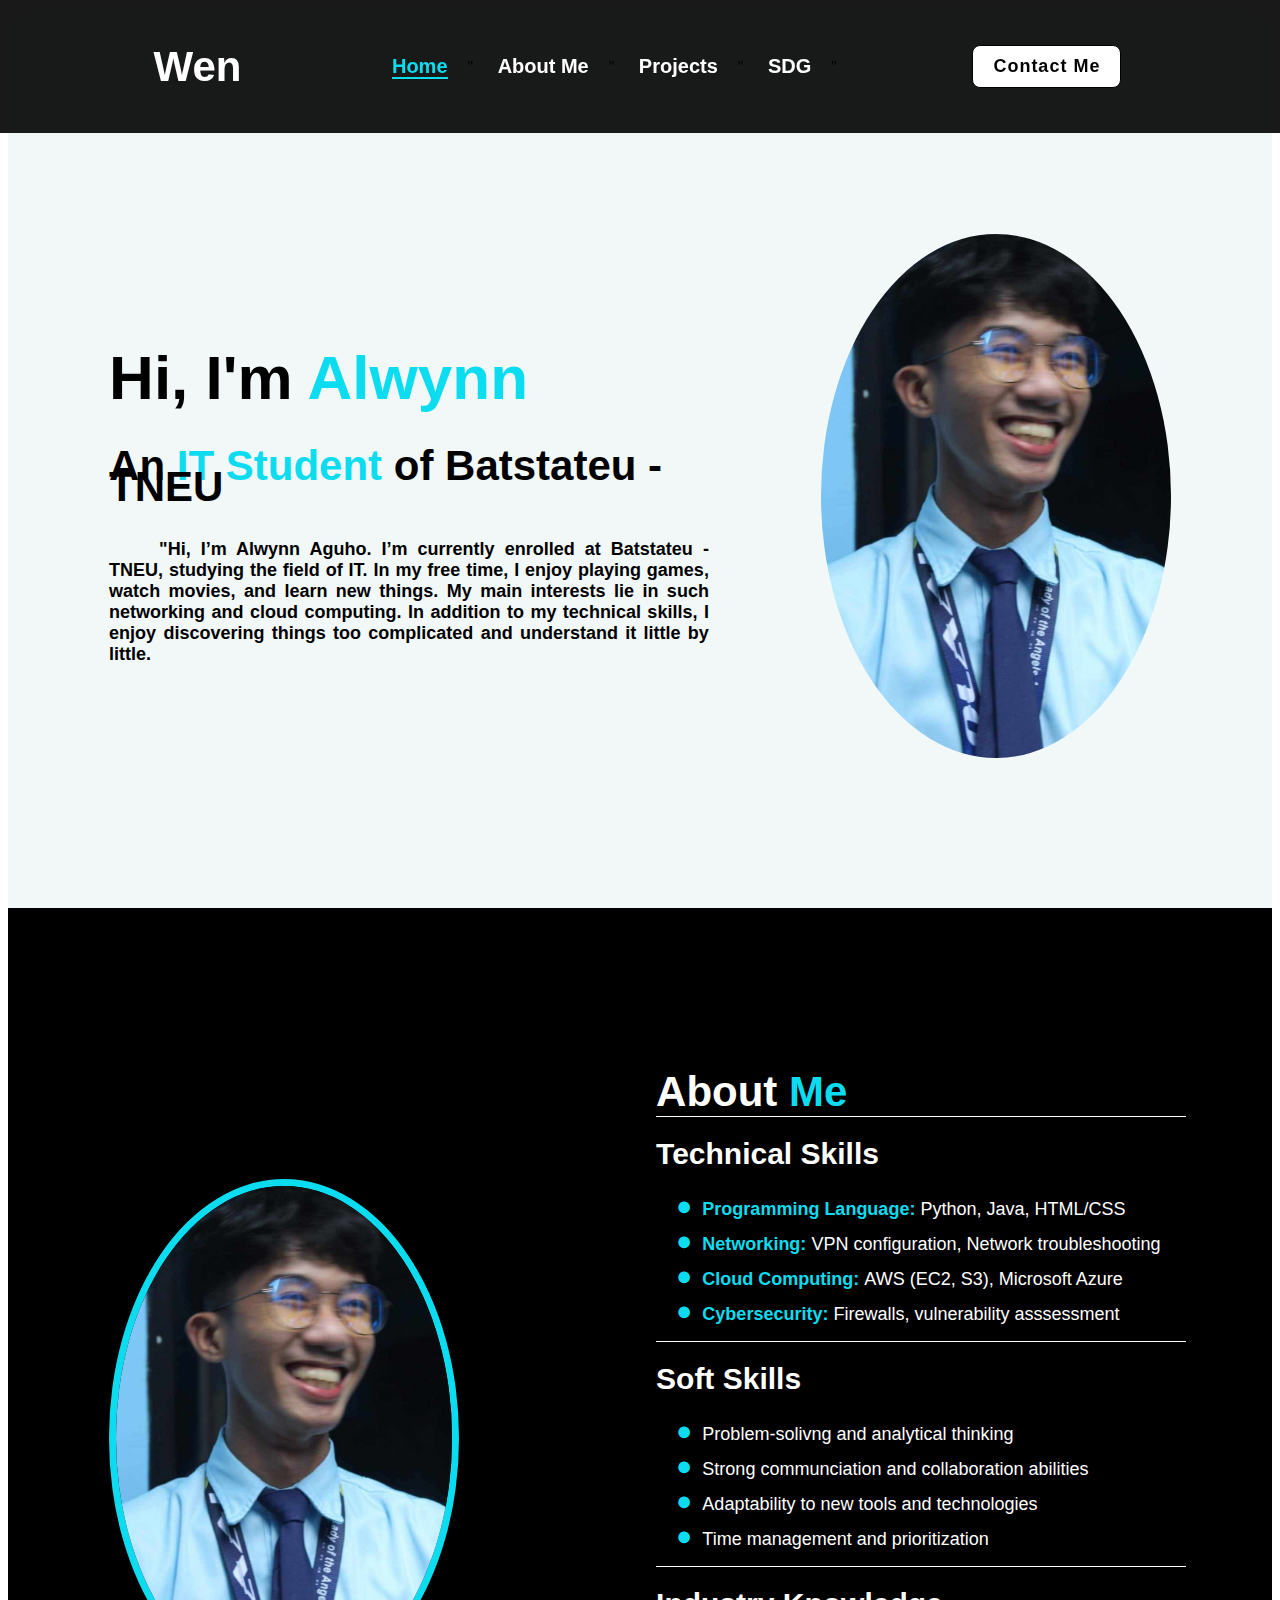
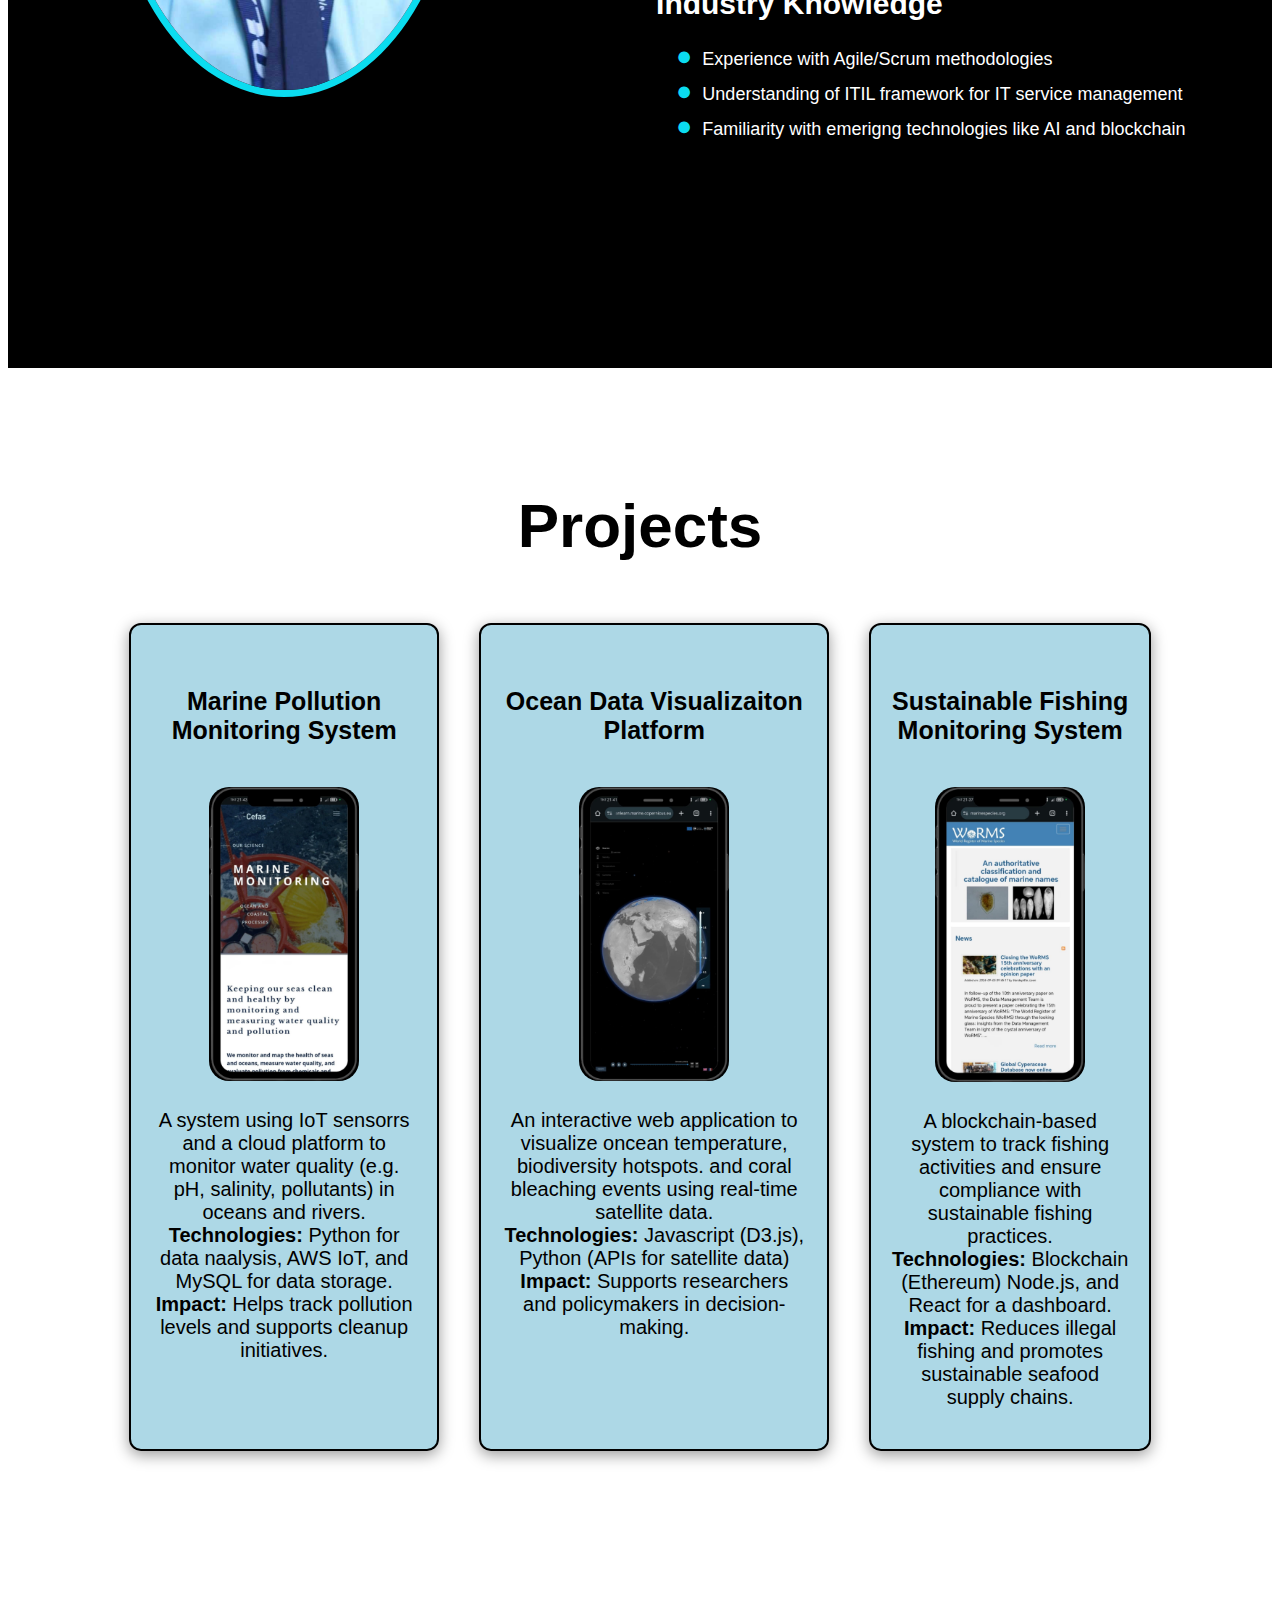
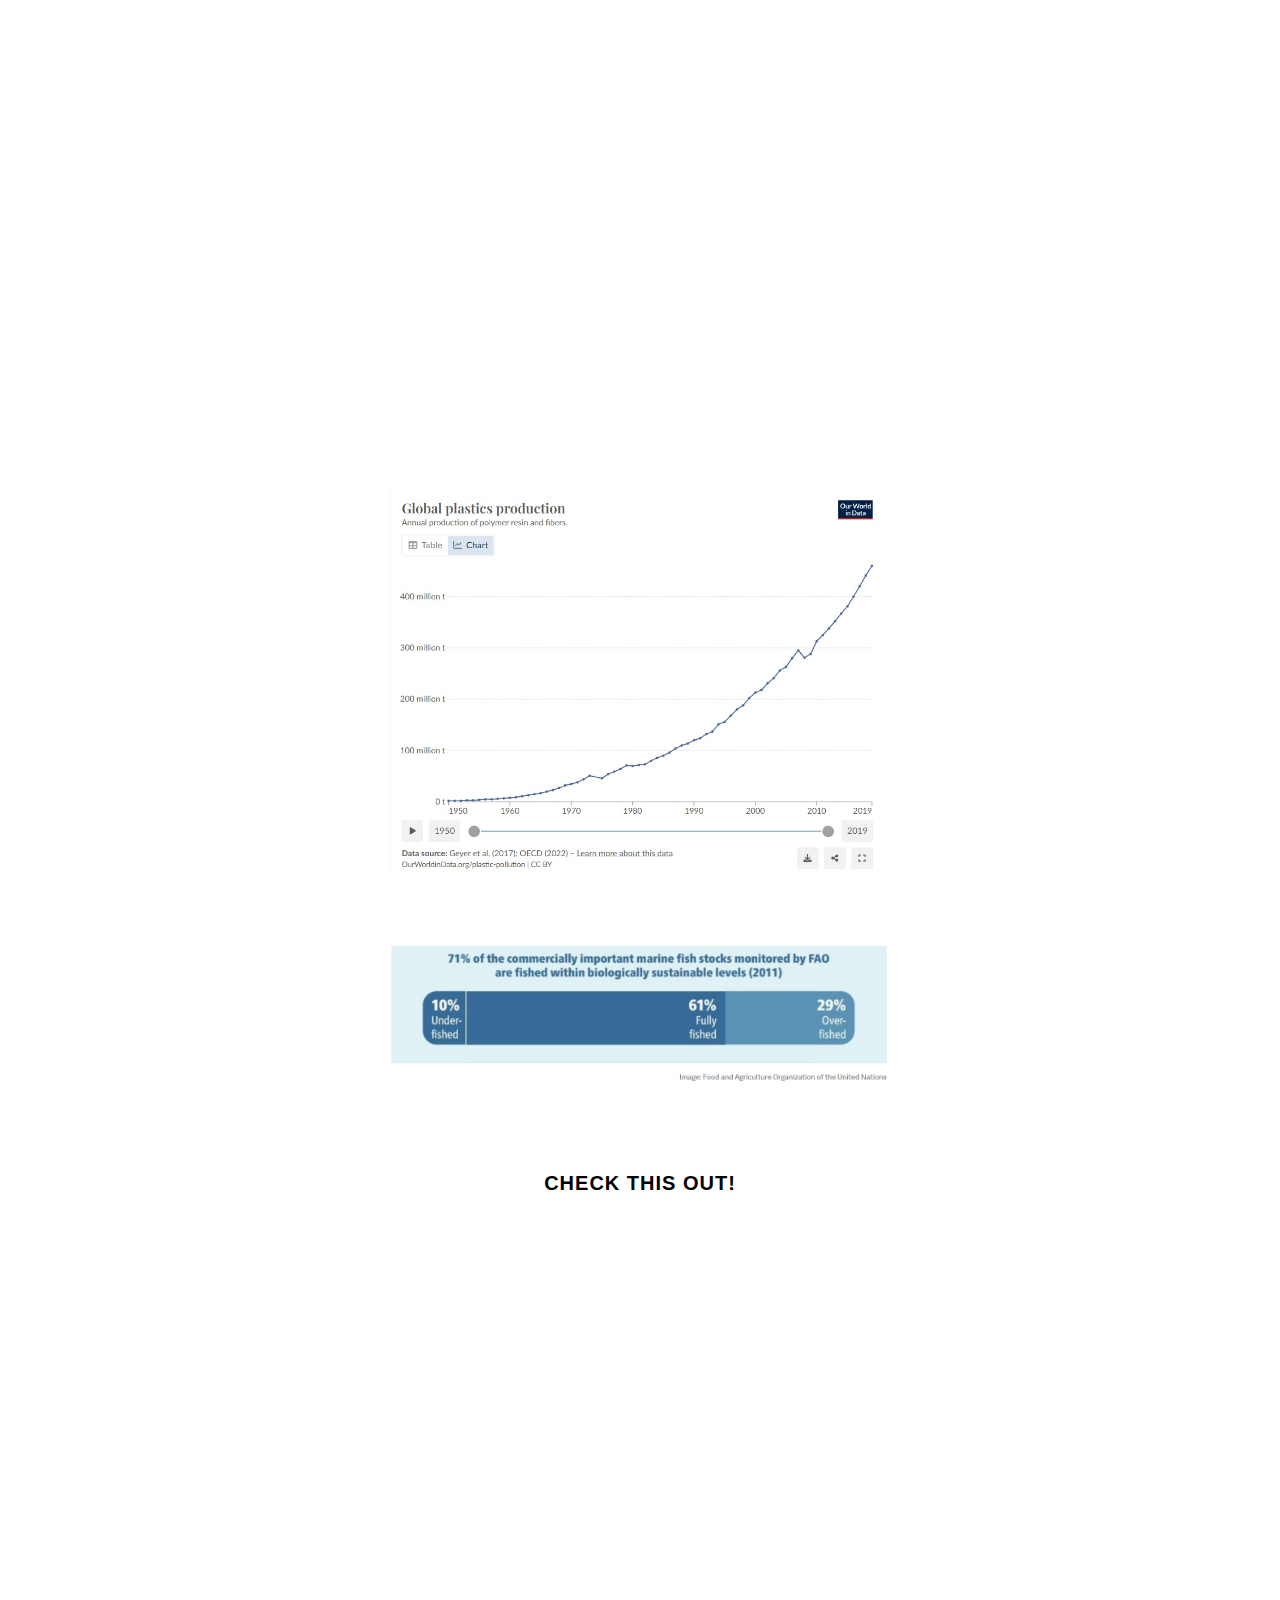
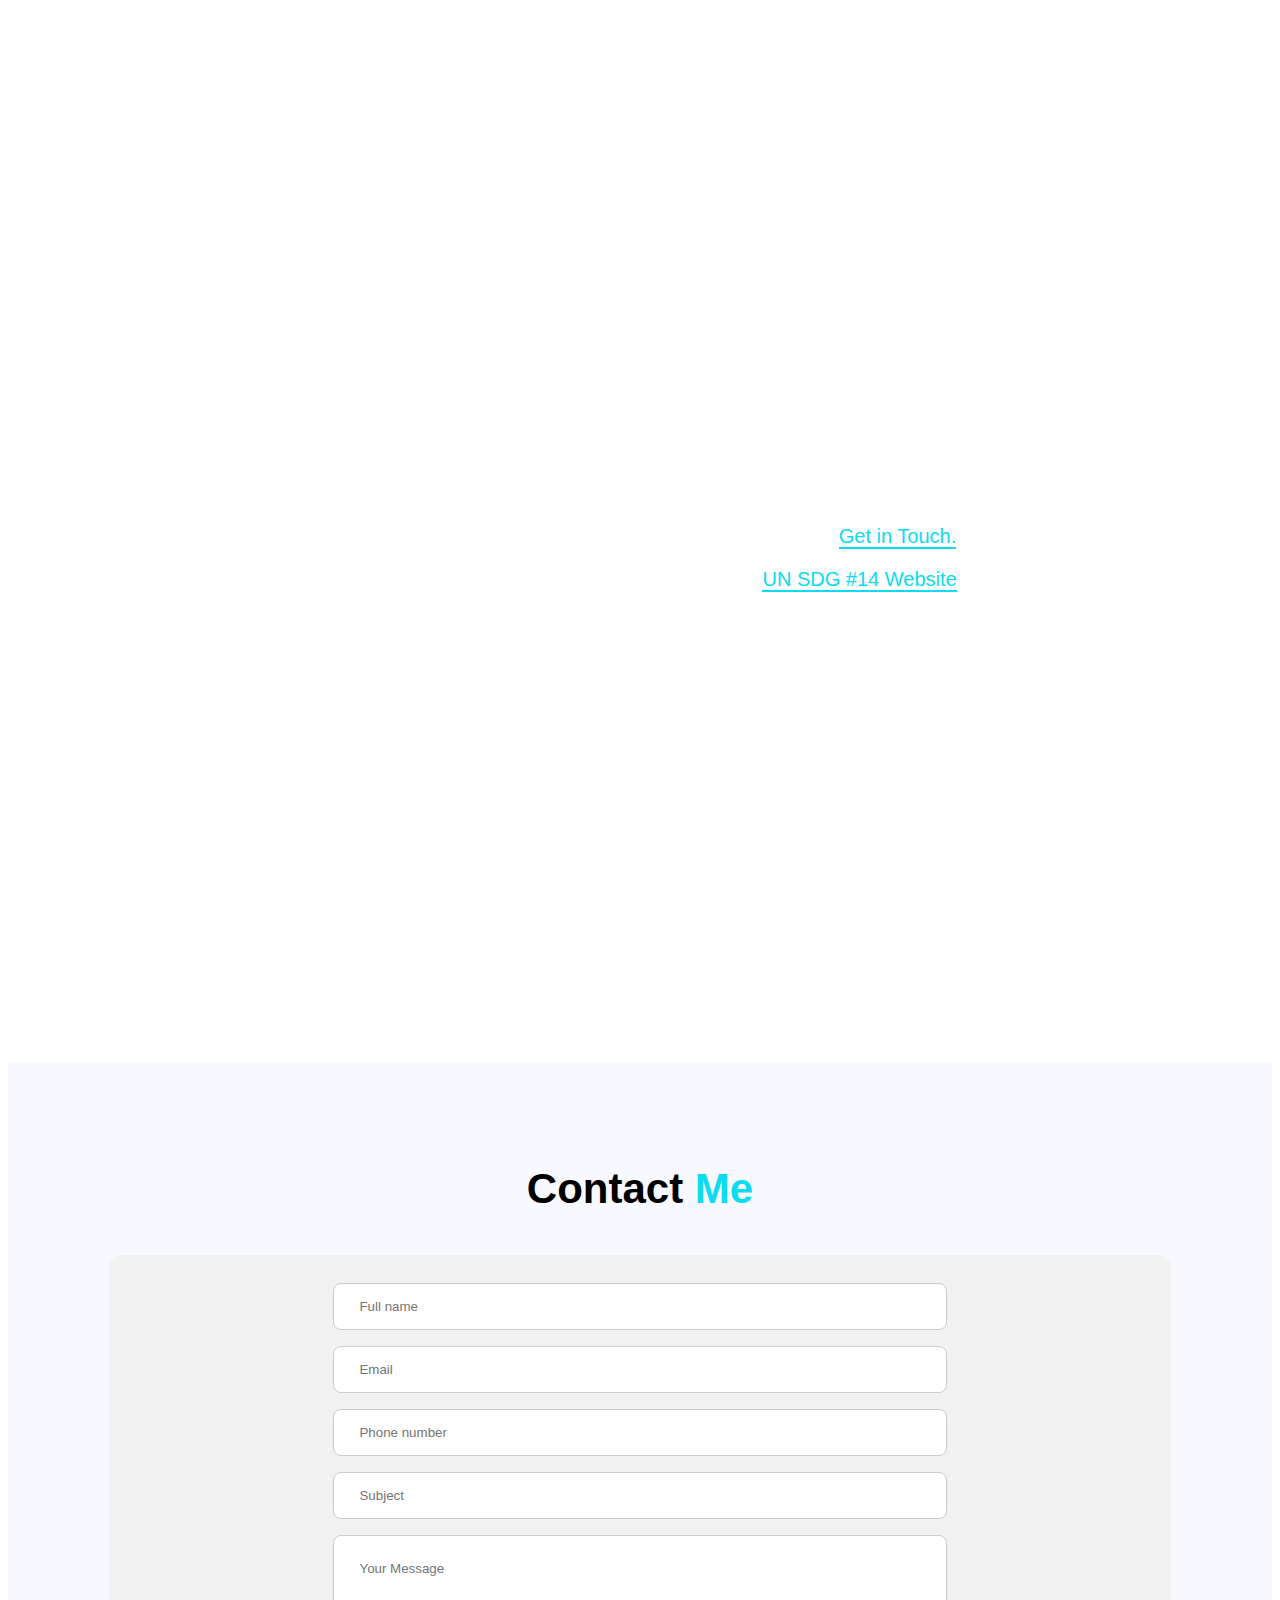
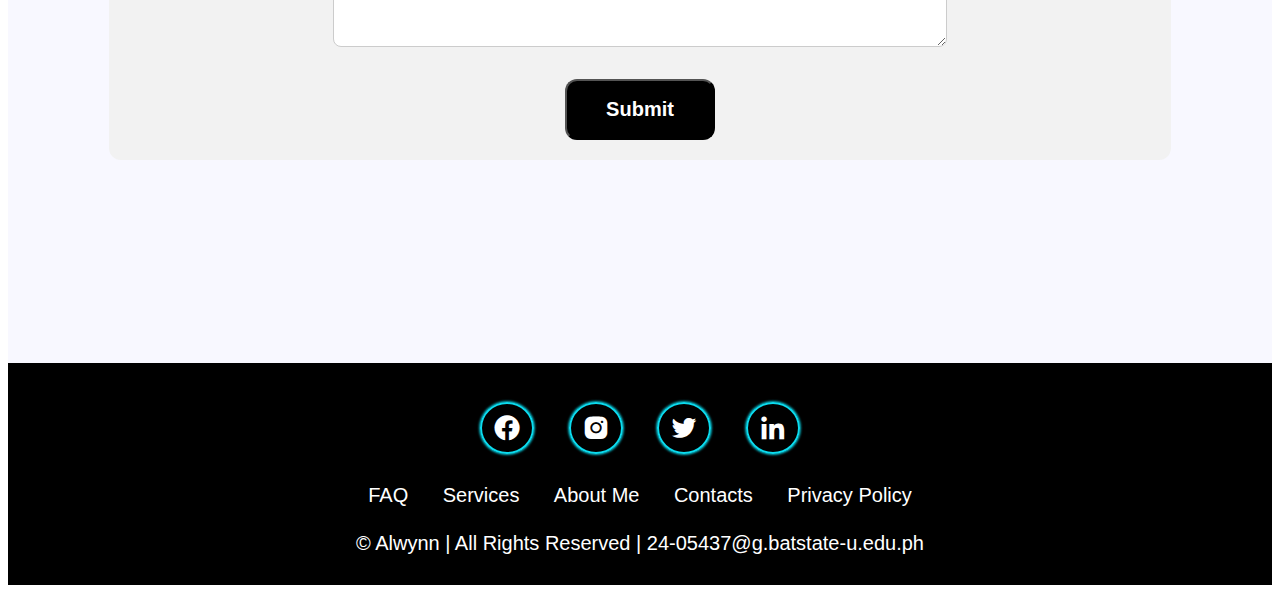
<file: index.html>
<!DOCTYPE html>
<html lang="en">
    <head>
        <meta charset="UTF-8">
        <meta http-equiv="X-UA-Compatible" content="IE=edge">
        <meta name="viewport" content="width=device-with, initial-scale=1.0">
        <title>Wen Portfolio</title>
        <link rel="stylesheet" href="style.css"> <!--Linking css-->
        <link href="https://unpkg.com/boxicons@2.1.4/css/boxicons.min.css" rel='stylesheet'> <!--Source of Social Media's icons-->
    </head>
    <body>
        <!--Header-->
        <header class="header">
            <a href="#home" class="logo">Wen</a> <!--Logo-->

            <nav class="navbar"> <!--Navigation Bar-->
                <a href="#home" class="active">Home</a>"
                <a href="#aboutme">About Me</a>"
                <a href="#projects">Projects</a>"
                <a href="#SDG">SDG</a>"
            </nav>
                <a href="#contacts" class="contact">Contact Me</a>
        </header>
        <section class="home" id="home"> <!--Home Section-->
            <div>
                <h1>Hi, I'm <span class="span">Alwynn</span></h1>
                <h3>An <span class="span">IT Student</span> of Batstateu - TNEU</h3>
                <p> "Hi, I’m Alwynn Aguho. I’m currently enrolled at Batstateu - TNEU, studying the field of IT. In my free time, I enjoy playing games, watch movies, and learn new things. 
                    My main interests lie in such networking and cloud computing. In addition to my technical skills, I enjoy discovering things too complicated and understand it little by little. <br></p>
                    <p id="second">
                    I’m passionate about applying my knowledge to solve real-world problems and make a positive impact. I look forward to collaborating with others and growing both personally and professionally.
                    I'm also looking to learn something new and love connecting with people who share similar interests.
                    I'm excited to connect with like-minded individuals and contribute to meaningful projects."
                    </p>    
            </div>
            <div class="pic">
                <img src="image.jpg" alt="image.jpg">
            </div>
        </section>
        <section class="aboutme" id="aboutme"> <!--About Me/Skills & Expertise Section-->
            <img class="pic" src="image.jpg" alt="image.jpg">
                <div class="aboutme">
                    <h3>About <span>Me</span></h3>
                    <div class="skills">
                    <h5>Technical Skills</h5>
                    <div class="first">
                    <ul class="typing-list">
                        <li><b>Programming Language: </b>Python, Java, HTML/CSS</li>
                        <li><b>Networking: </b>VPN configuration, Network troubleshooting</li>
                        <li><b>Cloud Computing: </b>AWS (EC2, S3), Microsoft Azure</li>
                        <li><b>Cybersecurity: </b>Firewalls, vulnerability asssessment</li>
                    </ul>
                    </div>
                    <div class="second">
                    <h5>Soft Skills</h5>
                    <ul class="typing-list">
                        <li>Problem-solivng and analytical thinking</li>
                        <li>Strong communciation and collaboration abilities</li>
                        <li>Adaptability to new tools and technologies</li>
                        <li>Time management and prioritization</li>
                    </ul>
                    </div>
                    <div class="third">
                    <h5>Industry Knowledge</h5>
                    <ul class="typing-list">
                        <li>Experience with Agile/Scrum methodologies</li>
                        <li>Understanding of ITIL framework for IT service management</li>
                        <li>Familiarity with emerigng technologies like AI and blockchain</li>
                    </ul>
                    </div>
                    </div>
                </div>
        </section>
        <section class="projects" id="projects"> <!--Sample of Projects Section-->
            <div class="projects">
                <h3>Projects</h3>
                <div class="p">
                    <div class="list"><h5>Marine Pollution Monitoring System</h5><p><img src="Marine_Pollution_Monitoring_System.jpeg" alt="Marine Polution Monitoring System"><br><br>A system using IoT sensorrs and a cloud platform to monitor water quality (e.g. pH, salinity, pollutants) in oceans and rivers.<br><b>Technologies: </b>Python for data naalysis, AWS IoT, and MySQL for data storage.<br><b>Impact: </b>Helps track pollution levels and supports cleanup initiatives.</p></div>
                    <div class="list"><h5>Ocean Data Visualizaiton Platform</h5><p><img src="Ocean_data_visualization_platform.jpeg" alt="Ocean Data Visualization Platform"><br><br>An interactive web application to visualize oncean temperature, biodiversity hotspots. and coral bleaching events using real-time satellite data.<br><b>Technologies: </b>Javascript (D3.js), Python (APIs for satellite data)<br><b>Impact: </b>Supports researchers and policymakers in decision-making.</p></div>
                    <div class="list"><h5>Sustainable Fishing Monitoring System</h5><p><img src="Sustainable_Fishing_Monitoring_System.jpeg" alt="Sustainable Fishing Monitoring System"><br><br>A blockchain-based system to track fishing activities and ensure compliance with sustainable fishing practices.<br><b>Technologies: </b>Blockchain (Ethereum) Node.js, and React for a dashboard.<br><b>Impact: </b>Reduces illegal fishing and promotes sustainable seafood supply chains.</p></div>
                </div>
            </div>
        </section>
        <section class="SDG" id="SDG"> <!--Alignment of SDG to student's skills Section-->
            <div class="SDG">
                <div class="first">
                    <h3>Protecting LIfe Below Water (SDG #14)</h3>
                    <h6>Oceans: The Heart of Our Planet</h6>
                    <p>Oceans cover over 70% of our planet and are essential to life as we know it. They regulate the Earth's climate, provide food and livelihoods for billions, and host an incredible diversity of species. However, marine ecosystems face threats like pollution, overfishing, and climate change.</p>
                    <p><b>Did you know? </b><br>An estimation of 8-10 million metric tons of plastic ends up in the ocean each year.<br><br><img src="Data_of_plastic.jpg" alt="Data of Plastic"></p>
                    <p>More than 90% of the world's fish stocks are either fully exploited or overfished.<br><br><img src="Data_of_overfish.jpg" alt="Data of Overfish"></p>
                    <p>Coral reefs could vanish by 2050 if global warming continues at its current pace.<br><a href="https://www.globalseafood.org/advocate/experts-worlds-coral-reefs-could-vanish-by-2050-without-climate-action/#:~:text=Featured%20*%20Intelligence%20How%20the%20oceans%20are,strategies%20for%20viral%20infections%20in%20farmed%20tilapia." class="link">CHECK THIS OUT!</a></p>
                </div>
                <div class="second">
                    <h3>The Role of Technology in Achieving SDG #14</h3>
                    <h6>Innovating for Conservation</h6>
                    <p>Technology is a powerful tool to tackle ocean-related challenges. With advancements in IT, we can:</p>
                    <ul class="list1">
                        <li><p><i>Monitor ocean pollution using IoT sensors and cloud platforms.</i></p></li>
                        <li><p><i>Analyze marine data with AI to predict and mitigate ecological threats.</i></p></li>
                        <li><p><i>Track fishing activities with blockchain to ensure sustainable practices.</i></p></li>
                        <li><p><i>Promote public engagement through mobile apps for biodiversity tracking.</i></p></li>
                    </ul>
                </div>
                <div class="third">
                    <h3>My Skills for Marine Conservation</h3>
                    <p>As a student passionate about both technology and environmental sustainability. I aim to contribute to SDG #14 using my IT expertise.<br><b>Here's how my skills align with this goal: </b></p>
                    <ul class="list2">
                        <li><p><b>Programming Skills: </b>I can build data-driven application to monitor and visualize ocean health (e.g., Python, Javascript)</p></li>
                        <li><p><b>AI and Machine Learning: </b>I can develop AI models that can classify marine species or predict environmental changes.</p></li>
                        <li><p><b>Cloud Computing: </b>Using platforms like AWS and Azure, I can implement scalable solutions for real-time marine data analysis.</p></li>
                    </ul>
                </div>
                <div class="fourth">
                    <h3>Let's Make an Impact Together</h3>
                    <p>We can all play a role in preserving our oceans. Whether you're ann Innovator, environmentalist, or student, <b>your efforts matter.</b></p>
                    <p>Want to collaborate on tech-based conservation projects? <a href="https://www.seacology.org/projects/?fwp_project_type=ocean&gad_source=1&gclid=CjwKCAiA6t-6BhA3EiwAltRFGM6HPc0aIomT-Ws9Bm2hQl5DR6HtXpM-4gbdSmtIYk26R_ZLS1CzshoC5C8QAvD_BwE">Get in Touch.</a></p>
                    <p>Explore resources to learn more about SDG #14: <a href="https://www.globalgoals.org/goals/14-life-belo">UN SDG #14 Website</a></p>
                    <p><b>TOGETHER, WE CAN ENSURE A SUSTAINABLE FUTURE FOR OUR OCEANS AND MARINE LIFE.</b></p>
                </div>
            </div>
        </section>
        <script src="script.js"></script> <!--Linking JavaScript to the Website-->
        <section class="contacts" id="contacts"> <!--Contact Section--> 
            <div class="contacts">
                <h3>Contact <span>Me</span></h3>
                <div class="forms">
                <form action="https://formspree.io/f/mdkovwjo" method="post"> <!--Uses Formspree to receive data from the sender-->
                    <input type="text" id="fullname" name="fullname" placeholder="Full name"><br> <!--Full name--> 
                    <input type="email" id="email" name="email" placeholder="Email"><br> <!--Email--> 
                    <input type="tel" id="number" name="number" placeholder="Phone number"><br> <!--Phone number--> 
                    <input type="text" id="subject" name="subject" placeholder="Subject"><br> <!--Subject--> 
                    <textarea id="message" name="message" placeholder="Your Message" rows="4" cols="50"></textarea><br> <!--Message--> 
                    <input type="submit" id="submit" name="submit"><br> <!--Submit Button--> 
                </form>
                </div>
            </div>
        </section>
        <footer class="footer"> <!--Footer such as student's social media, contacts, and others--> 
            <div class="social">
                <a href="https://www.facebook.com/alwynnaguho20" id="icon-facebook"><i class='bx bxl-facebook-circle'></i></a> <!--Facebook Account--> 
                <a href="https://www.instagram.com/wyn_nnnnnn/" id="icon-instragram"><i class='bx bxl-instagram-alt'></i></a> <!--Instragram Account--> 
                <a href="https://x.com/AguhoAlwyn9840" id="icon-twitter"><i class='bx bxl-twitter'></i></a> <!--Twitter Account--> 
                <a href="https://www.linkedin.com/in/alwynn-aguho-194b15340/" id="icon-linkedin"><i class='bx bxl-linkedin'></i></a> <!--LinkedIn Account--> 
            </div>

            <ul class="list"> <!--FAQ, Services, About Me, Contact Me, and Privacy Policy--> 
                <li>
                    <a href="list.html">FAQ</a> <!--Each link connected to another html file consist of FAQ, Services, and Privacy Policy-->
                </li>
                <li>
                    <a href="list.html" >Services</a>
                </li>
                <li>
                    <a href="#aboutme">About Me</a>
                </li>
                <li>
                    <a href="#contacts">Contacts</a>
                </li>
                <li>
                    <a href="list.html">Privacy Policy</a>
                </li>
            </ul>
            <p class="copyright">&#169; Alwynn | All Rights Reserved | 24-05437@g.batstate-u.edu.ph</p> <!--student's gmail and copyright reserved-->
        </footer>
    </body>
</html>
</file>
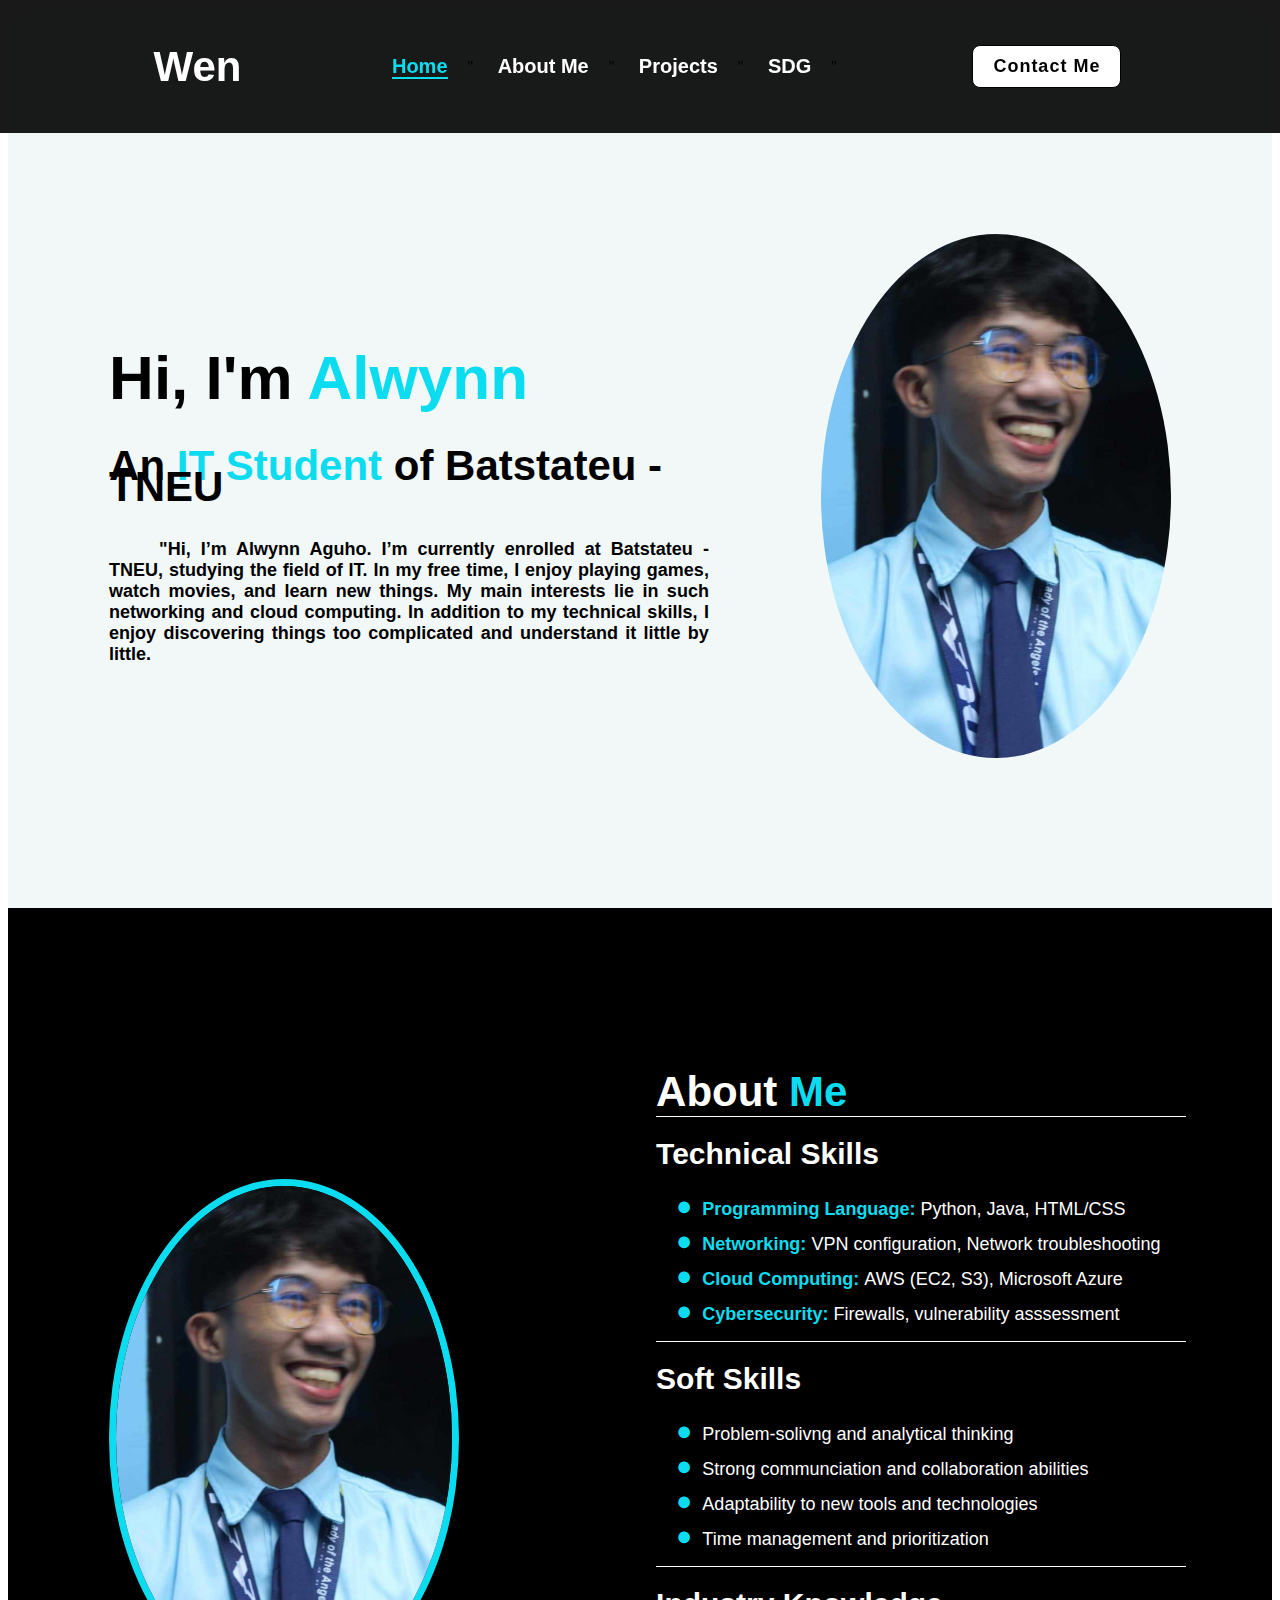
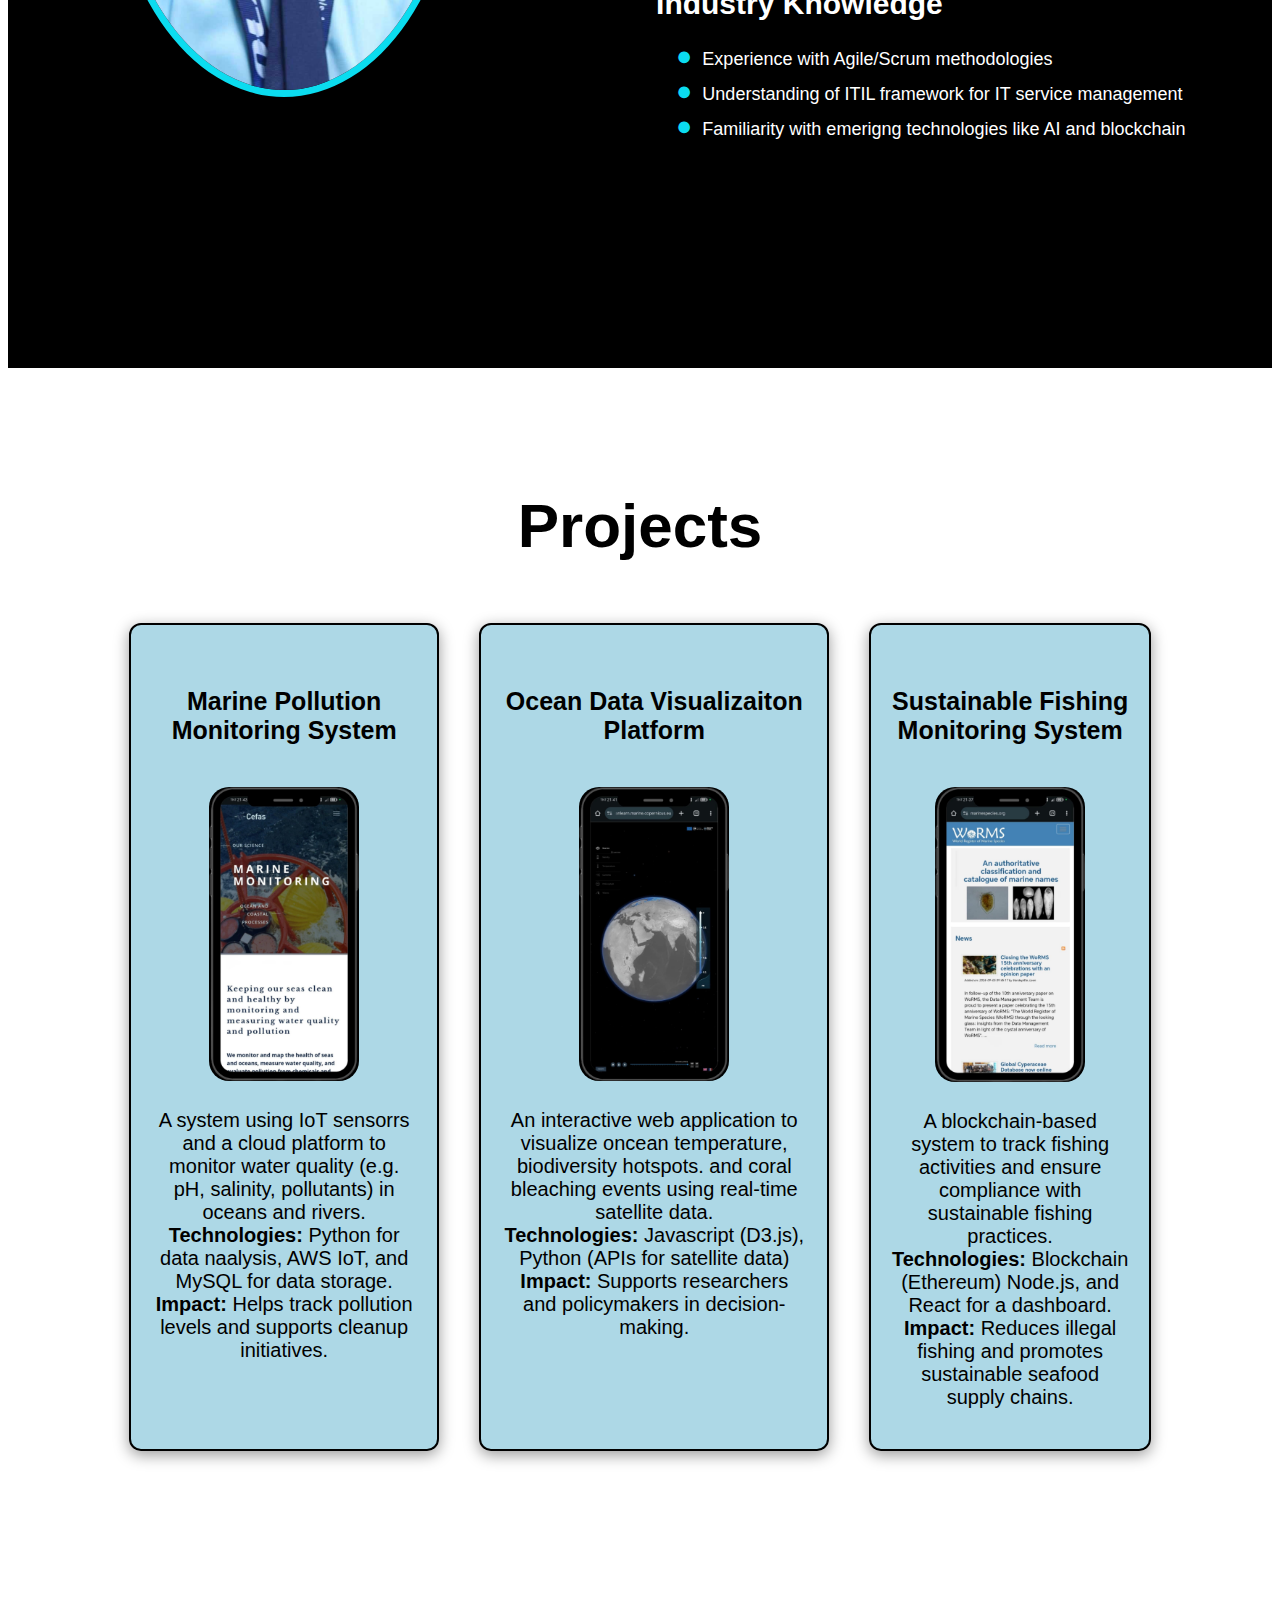
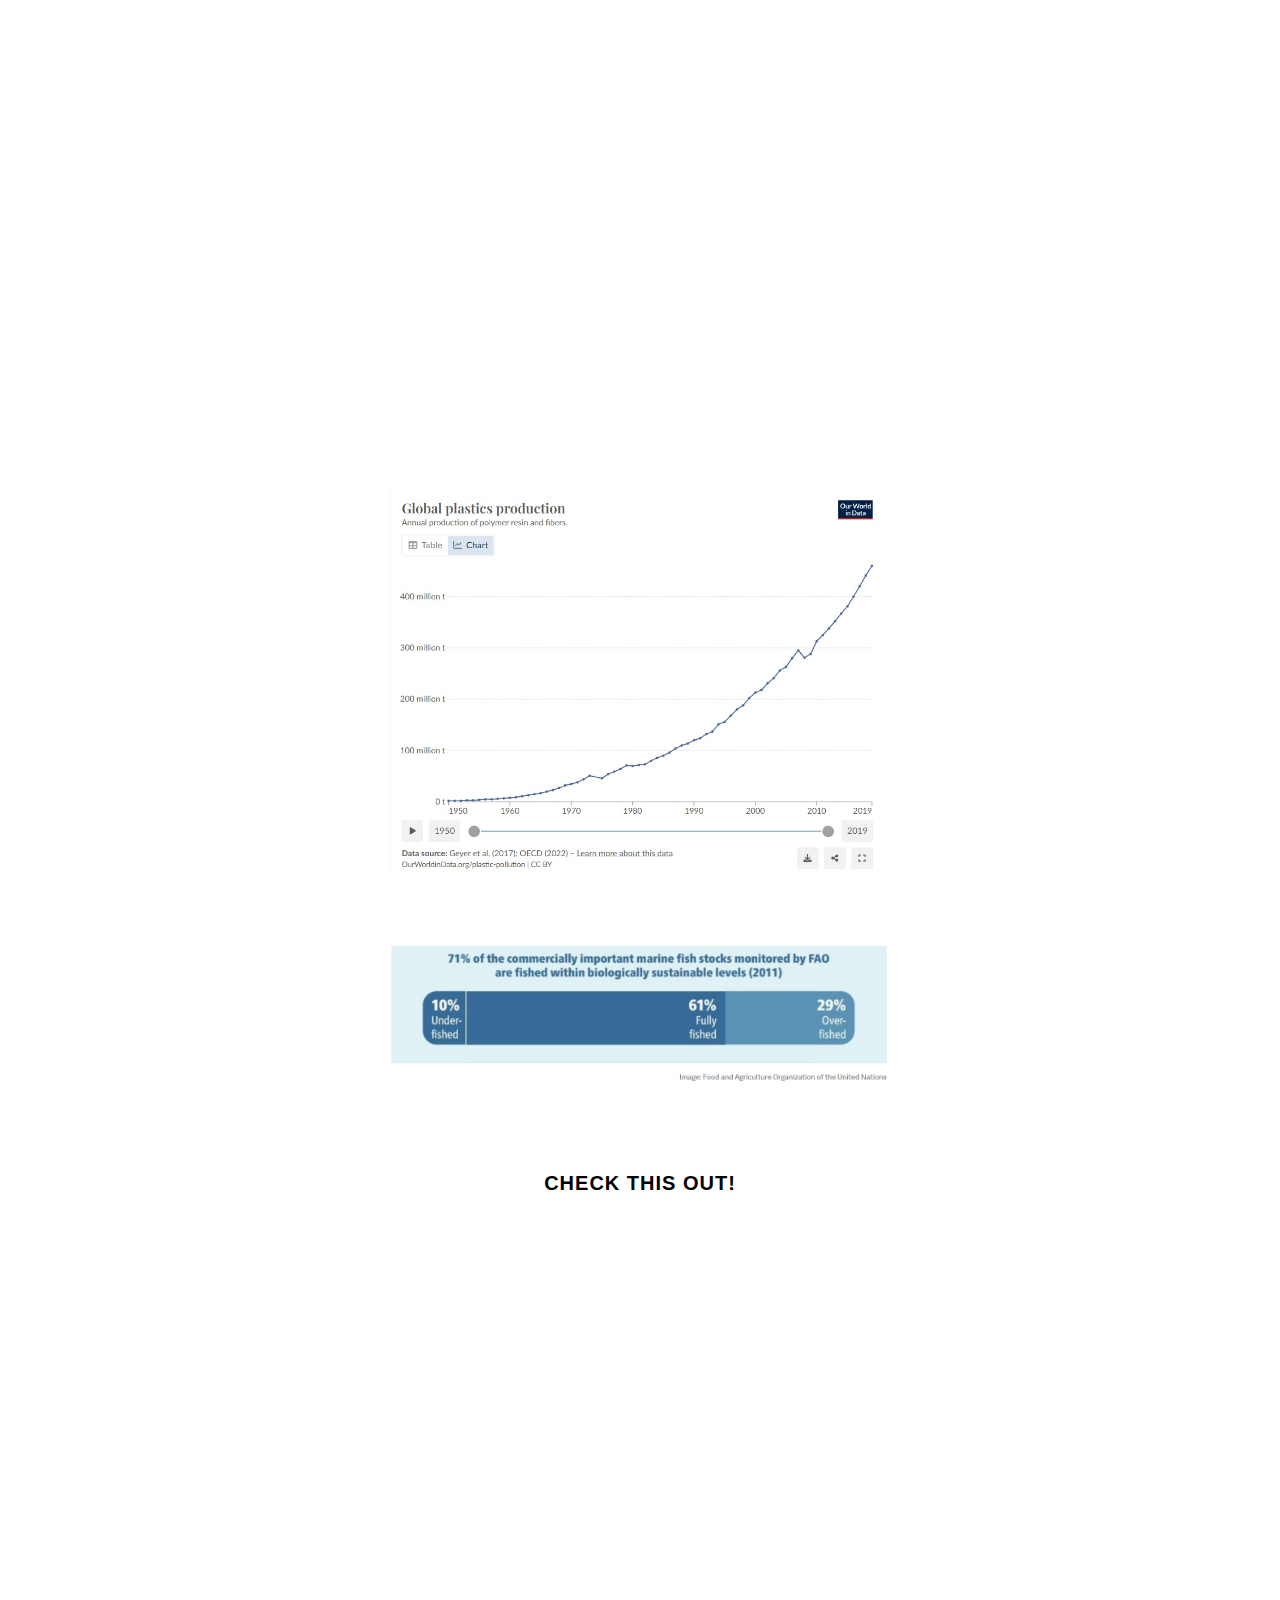
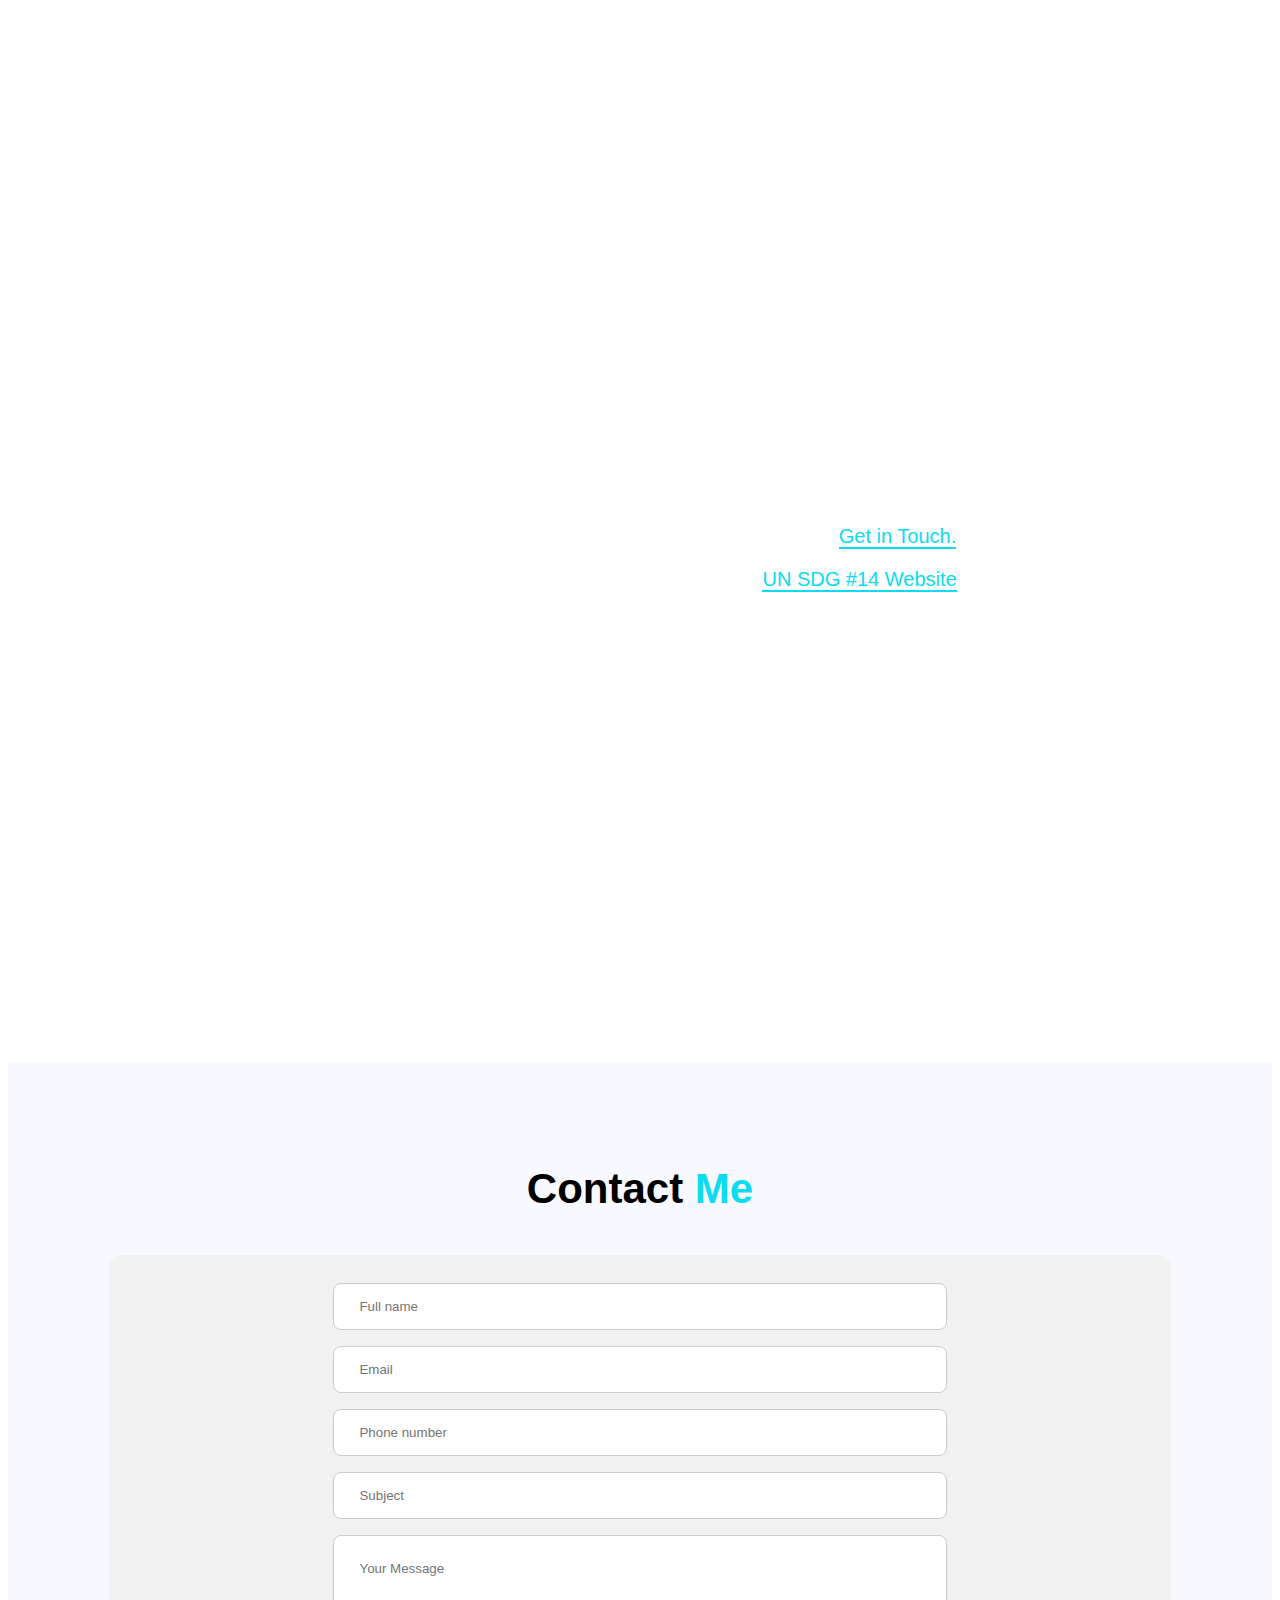
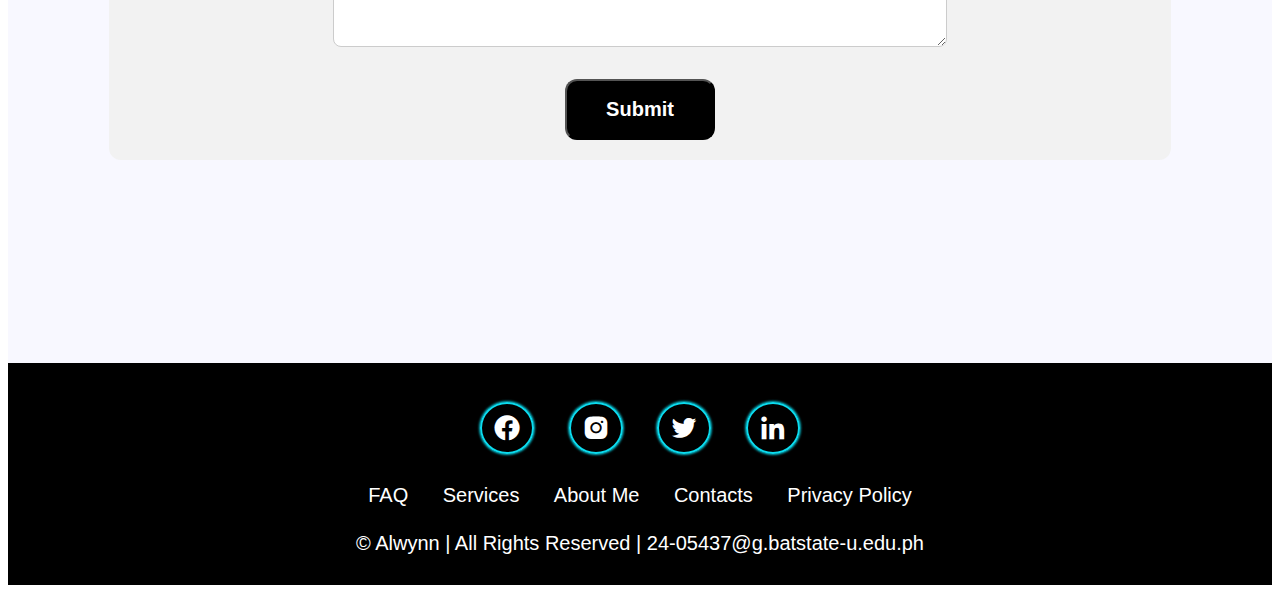
<file: Website/index.html>
<!DOCTYPE html>
<html>
    <head>
        <meta charset="UTF-8">
        <meta http-equiv="X-UA-Compatible" content="IE=edge">
        <meta name="viewport" content="width=device-with, initial-scale=1.0">
        <title>Wen Portfolio</title>
        <link rel="stylesheet" href="style.css"> <!--Linking css-->
        <link href="https://unpkg.com/boxicons@2.1.4/css/boxicons.min.css" rel='stylesheet'> <!--Source of Social Media's icons-->
    </head>
    <body>
        <!--Header-->
        <header class="header">
            <a href="#home" class="logo">Wen</a> <!--Logo-->

            <nav class="navbar"> <!--Navigation Bar-->
                <a href="#home" class="active">Home</a>"
                <a href="#aboutme">About Me</a>"
                <a href="#projects">Projects</a>"
                <a href="#SDG">SDG</a>"
            </nav>
                <a href="#contacts" class="contact">Contact Me</a>
        </header>
        <section class="home" id="home"> <!--Home Section-->
            <div>
                <h1>Hi, I'm <span class="span">Alwynn</span></h1>
                <h3>An <span class="span">IT Student</span> of Batstateu - TNEU</h3>
                <p> "Hi, I’m Alwynn Aguho. I’m currently enrolled at Batstateu - TNEU, studying the field of IT. In my free time, I enjoy playing games, watch movies, and learn new things. 
                    My main interests lie in such networking and cloud computing. In addition to my technical skills, I enjoy discovering things too complicated and understand it little by little. <br>
                    <p id="second">
                    I’m passionate about applying my knowledge to solve real-world problems and make a positive impact. I look forward to collaborating with others and growing both personally and professionally.
                    I'm also looking to learn something new and love connecting with people who share similar interests.
                    I'm excited to connect with like-minded individuals and contribute to meaningful projects."
                    </p>
                </p>    
            </div>
            <div class="pic">
                <img src="image.jpg">
            </div>
        </section>
        <section class="aboutme" id="aboutme"> <!--About Me/Skills & Expertise Section-->
            <img class="pic" src="image.jpg">
                <div class="aboutme">
                    <h3>About <span>Me</span></h3>
                    <div class="skills">
                    <h5>Technical Skills</h5>
                    <div class="first">
                    <ul class="typing-list">
                        <li><b>Programming Language: </b>Python, Java, HTML/CSS</li>
                        <li><b>Networking: </b>VPN configuration, Network troubleshooting</li>
                        <li><b>Cloud Computing: </b>AWS (EC2, S3), Microsoft Azure</li>
                        <li><b>Cybersecurity: </b>Firewalls, vulnerability asssessment</li>
                    </ul>
                    </div>
                    <div class="second">
                    <h5>Soft Skills</h5>
                    <ul class="typing-list">
                        <li>Problem-solivng and analytical thinking</li>
                        <li>Strong communciation and collaboration abilities</li>
                        <li>Adaptability to new tools and technologies</li>
                        <li>Time management and prioritization</li>
                    </ul>
                    </div>
                    <div class="third">
                    <h5>Industry Knowledge</h5>
                    <ul class="typing-list">
                        <li>Experience with Agile/Scrum methodologies</li>
                        <li>Understanding of ITIL framework for IT service management</li>
                        <li>Familiarity with emerigng technologies like AI and blockchain</li>
                    </ul>
                    </div>
                    </div>
                </div>
        </section>
        <section class="projects" id="projects"> <!--Sample of Projects Section-->
            <div class="projects">
                <h3>Projects</h3>
                <div class="p">
                    <div class="list"><h5>Marine Pollution Monitoring System</h5><p><img src="Marine_Pollution_Monitoring_System.jpeg"><br><br>A system using IoT sensorrs and a cloud platform to monitor water quality (e.g. pH, salinity, pollutants) in oceans and rivers.<br><b>Technologies: </b>Python for data naalysis, AWS IoT, and MySQL for data storage.<br><b>Impact: </b>Helps track pollution levels and supports cleanup initiatives.</p></div>
                    <div class="list"><h5>Ocean Data Visualizaiton Platform</h5><p><img src="Ocean_data_visualization_platform.jpeg"><br><br>An interactive web application to visualize oncean temperature, biodiversity hotspots. and coral bleaching events using real-time satellite data.<br><b>Technologies: </b>Javascript (D3.js), Python (APIs for satellite data)<br><b>Impact: </b>Supports researchers and policymakers in decision-making.</p></div>
                    <div class="list"><h5>Sustainable Fishing Monitoring System</h5><p><img src="Sustainable_Fishing_Monitoring_System.jpeg"><br><br>A blockchain-based system to track fishing activities and ensure compliance with sustainable fishing practices.<br><b>Technologies: </b>Blockchain (Ethereum) Node.js, and React for a dashboard.<br><b>Impact: </b>Reduces illegal fishing and promotes sustainable seafood supply chains.</p></div>
                </div>
            </div>
        </section>
        <section class="SDG" id="SDG"> <!--Alignment of SDG to student's skills Section-->
            <div class="SDG">
                <div class="first">
                    <h3>Protecting LIfe Below Water (SDG #14)</h3>
                    <h6>Oceans: The Heart of Our Planet</h6>
                    <p>Oceans cover over 70% of our planet and are essential to life as we know it. They regulate the Earth's climate, provide food and livelihoods for billions, and host an incredible diversity of species. However, marine ecosystems face threats like pollution, overfishing, and climate change.</p>
                    <p><b>Did you know? </b><br>An estimation of 8-10 million metric tons of plastic ends up in the ocean each year.<br><br><img src="Data_of_plastic.jpg"></p>
                    <p>More than 90% of the world's fish stocks are either fully exploited or overfished.<br><br><img src="Data_of_overfish.jpg"></p>
                    <p>Coral reefs could vanish by 2050 if global warming continues at its current pace.<br><a href="https://www.globalseafood.org/advocate/experts-worlds-coral-reefs-could-vanish-by-2050-without-climate-action/#:~:text=Featured%20*%20Intelligence%20How%20the%20oceans%20are,strategies%20for%20viral%20infections%20in%20farmed%20tilapia." class="link">CHECK THIS OUT!</a></p>
                </div>
                <div class="second">
                    <h3>The Role of Technology in Achieving SDG #14</h3>
                    <h6>Innovating for Conservation</h6>
                    <p>Technology is a powerful tool to tackle ocean-related challenges. With advancements in IT, we can:</p>
                    <ul class="list1">
                        <li><p><i>Monitor ocean pollution using IoT sensors and cloud platforms.</i></p></li>
                        <li><p><i>Analyze marine data with AI to predict and mitigate ecological threats.</i></p></li>
                        <li><p><i>Track fishing activities with blockchain to ensure sustainable practices.</i></p></li>
                        <li><p><i>Promote public engagement through mobile apps for biodiversity tracking.</i></p></li>
                    </ul>
                </div>
                <div class="third">
                    <h3>My Skills for Marine Conservation</h3>
                    <p>As a student passionate about both technology and environmental sustainability. I aim to contribute to SDG #14 using my IT expertise.<br><b>Here's how my skills align with this goal: </b></p>
                    <ul class="list2">
                        <li><p><b>Programming Skills: </b>I can build data-driven application to monitor and visualize ocean health (e.g., Python, Javascript)</p></li>
                        <li><p><b>AI and Machine Learning: </b>I can develop AI models that can classify marine species or predict environmental changes.</p></li>
                        <li><p><b>Cloud Computing: </b>Using platforms like AWS and Azure, I can implement scalable solutions for real-time marine data analysis.</p></li>
                    </ul>
                </div>
                <div class="fourth">
                    <h3>Let's Make an Impact Together</h3>
                    <p>We can all play a role in preserving our oceans. Whether you're ann Innovator, environmentalist, or student, <b>your efforts matter.</b></p>
                    <p>Want to collaborate on tech-based conservation projects? <a href="https://www.seacology.org/projects/?fwp_project_type=ocean&gad_source=1&gclid=CjwKCAiA6t-6BhA3EiwAltRFGM6HPc0aIomT-Ws9Bm2hQl5DR6HtXpM-4gbdSmtIYk26R_ZLS1CzshoC5C8QAvD_BwE">Get in Touch.</a></p>
                    <p>Explore resources to learn more about SDG #14: <a href="https://www.globalgoals.org/goals/14-life-belo">UN SDG #14 Website</a></p>
                    <p><b>TOGETHER, WE CAN ENSURE A SUSTAINABLE FUTURE FOR OUR OCEANS AND MARINE LIFE.</b></p>
                </div>
            </div>
        </section>
        <script src="script.js"></script> <!--Linking JavaScript to the Website-->
        <section class="contacts" id="contacts"> <!--Contact Section--> 
            <div class="contacts">
                <h3>Contact <span>Me</span></h3>
                <div class="forms">
                <form action="https://formspree.io/f/mdkovwjo" method="post"> <!--Uses Formspree to receive data from the sender-->
                    <input type="text" id="fullname" name="fullname" placeholder="Full name"><br> <!--Full name--> 
                    <input type="email" id="email" name="email" placeholder="Email"><br> <!--Email--> 
                    <input type="tel" id="number" name="number" placeholder="Phone number"><br> <!--Phone number--> 
                    <input type="text" id="subject" name="subject" placeholder="Subject"><br> <!--Subject--> 
                    <textarea type="text" id="message" name="message" placeholder="Your Message" rows="4" cols="50"></textarea><br> <!--Message--> 
                    <input type="submit" id="submit" name="submit"><br> <!--Submit Button--> 
                </div>
                </form>
            </div>
        </section>
        <footer class="footer"> <!--Footer such as student's social media, contacts, and others--> 
            <div class="social">
                <a href="https://www.facebook.com/alwynnaguho20" id="icon facebook"><i class='bx bxl-facebook-circle'></i></a> <!--Facebook Account--> 
                <a href="https://www.instagram.com/wyn_nnnnnn/" id="icon instragram"><i class='bx bxl-instagram-alt' ></i></a> <!--Instragram Account--> 
                <a href="https://x.com/AguhoAlwyn9840" id="icon twitter"><i class='bx bxl-twitter'></i></i></a> <!--Twitter Account--> 
                <a href="https://www.linkedin.com/in/alwynn-aguho-194b15340/" id="icon linkedin"><i class='bx bxl-linkedin'></i></a> <!--LinkedIn Account--> 
            </div>

            <ul class="list"> <!--FAQ, Services, About Me, Contact Me, and Privacy Policy--> 
                <li>
                    <a href="list.html">FAQ</a> <!--Each link connected to another html file consist of FAQ, Services, and Privacy Policy-->
                </li>
                <li>
                    <a href="list.html" >Services</a>
                </li>
                <li>
                    <a href="#aboutme">About Me</a>
                </li>
                <li>
                    <a href="#contacts">Contacts</a>
                </li>
                <li>
                    <a href="list.html">Privacy Policy</a>
                </li>
            </ul>
            <p class="copyright">&#169; Alwynn | All Rights Reserved | 24-05437@g.batstate-u.edu.ph</p> <!--student's gmail and copyright reserved-->
        </footer>
    </body>
</html>
</file>
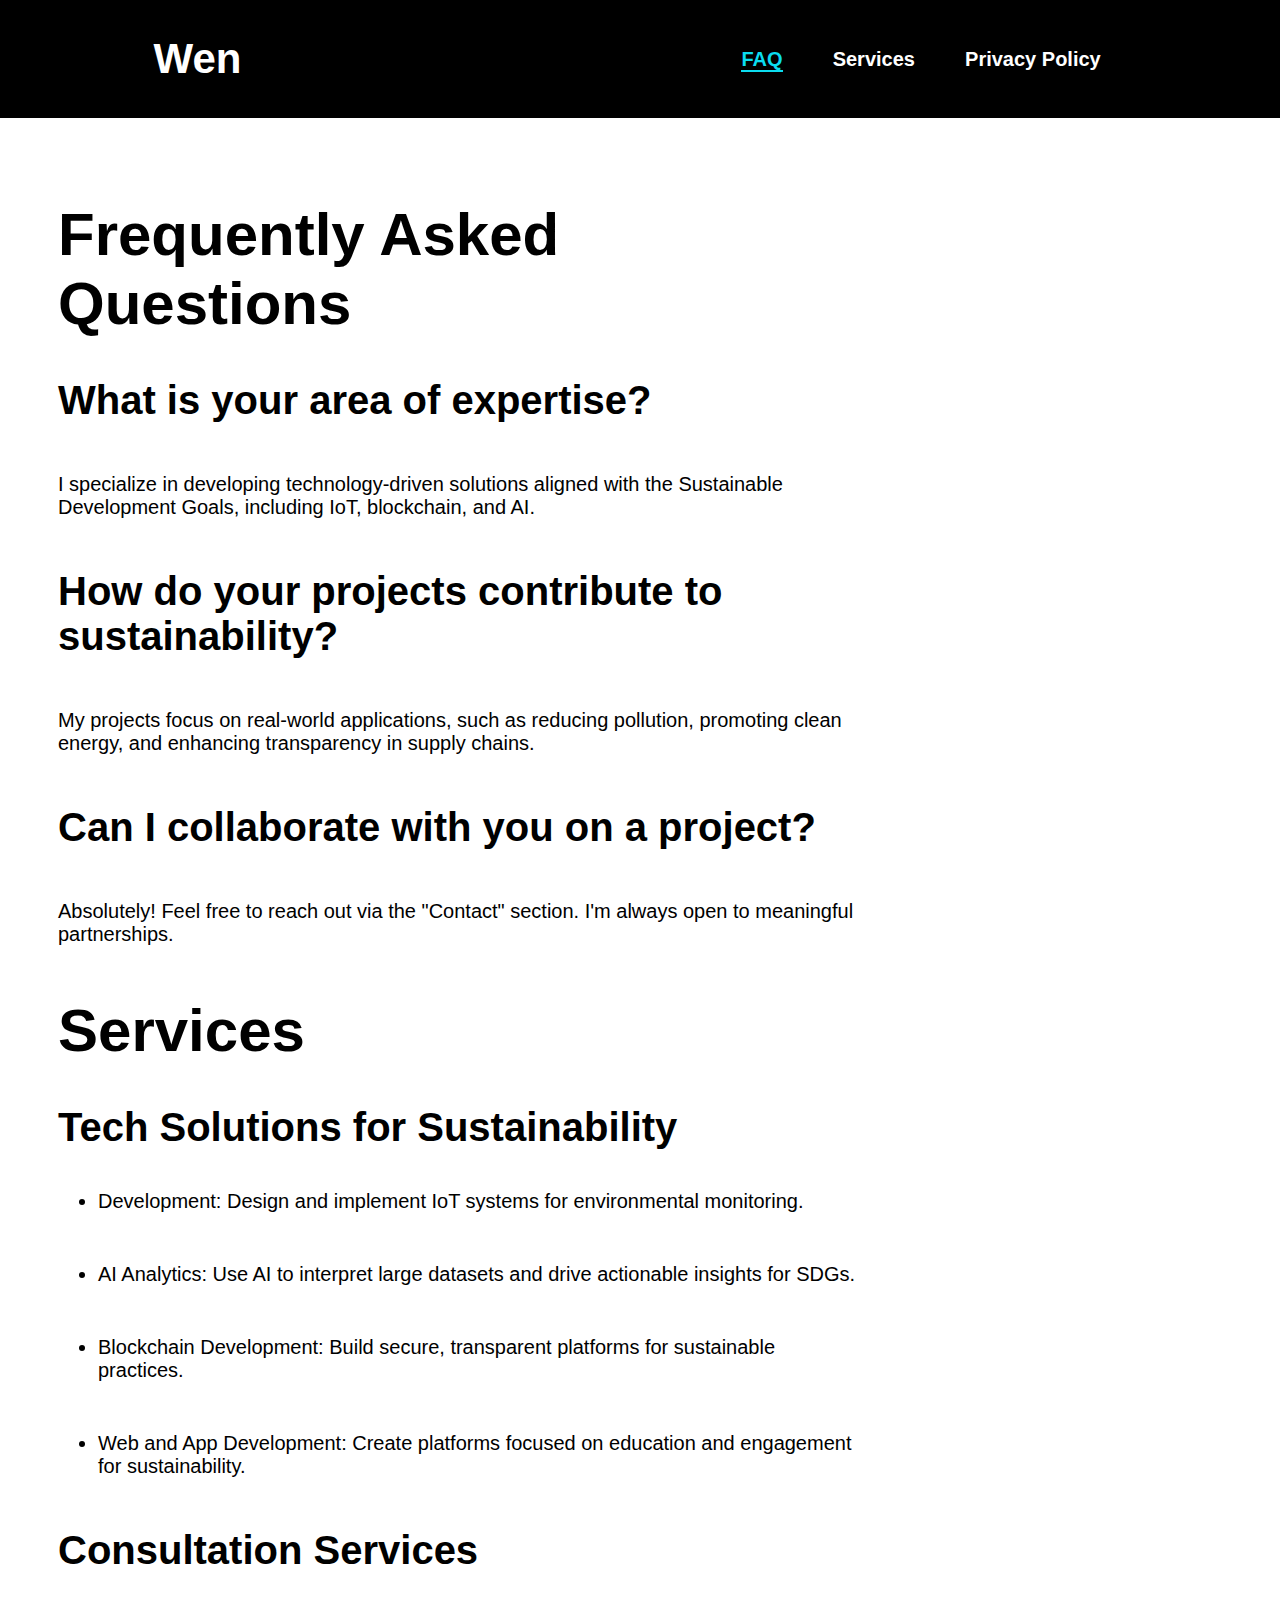
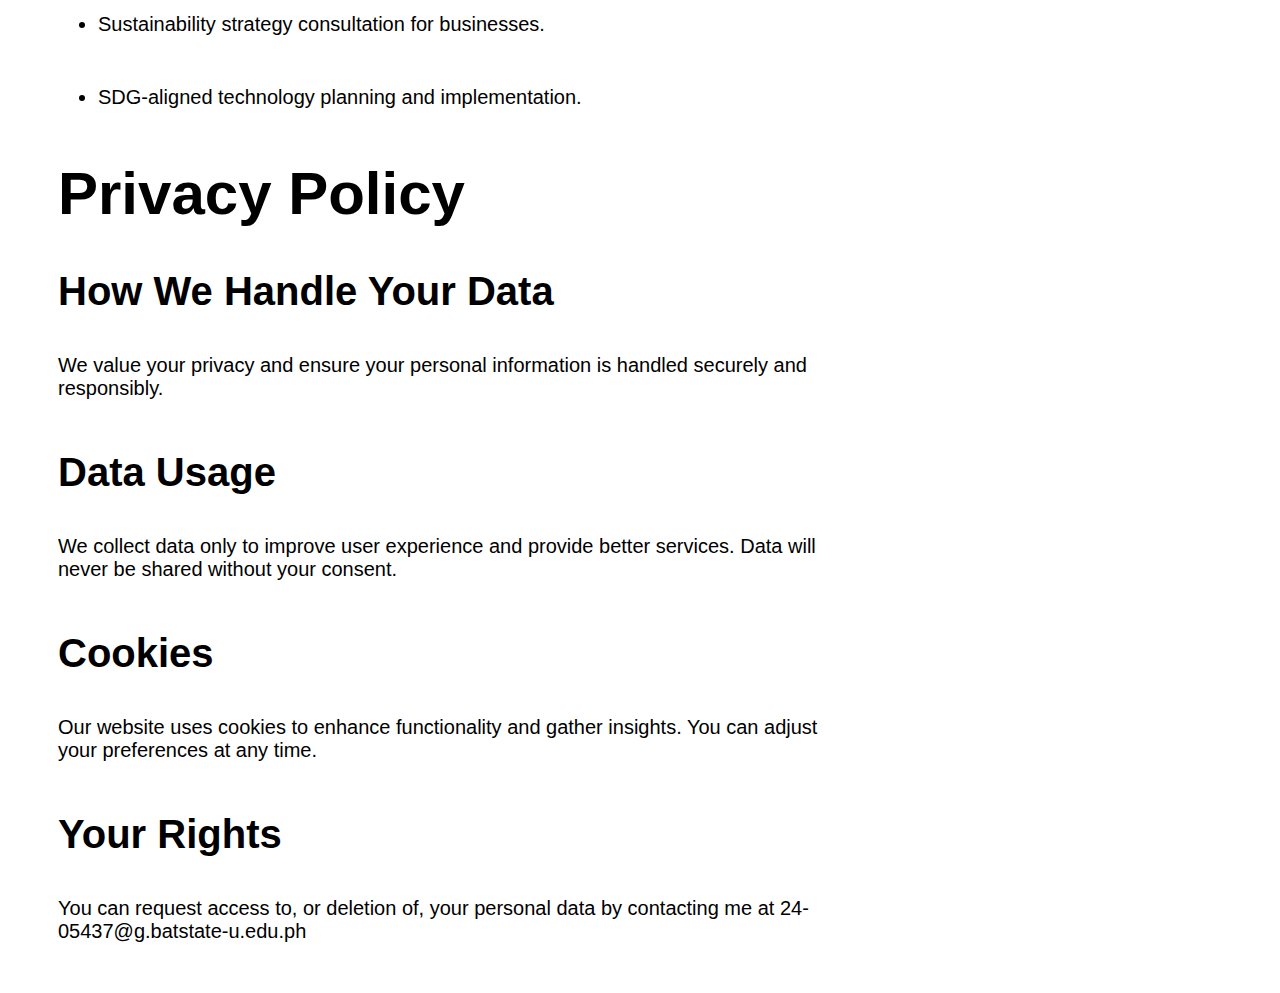
<file: list.html>
<!--Another file consist of FAQ, Services, and Privacy Policy-->

<!DOCTYPE html>
<html lang="en">
<head>
    <meta charset="UTF-8">
    <meta http-equiv="X-UA-Compatible" content="IE=edge">
    <meta name="viewport" content="width=device-with, initial-scale=1.0">
    <title>Frequently Asked Questions</title>
    <link rel="stylesheet" href="faq.css"> <!--Linked/Connected to another css file-->
</head>
<body>
    <header class="header"> <!--Header-->
        <a href="index.html" class="logo">Wen</a>    

        <nav class="navbar"> <!--Navigation Bar-->
            <a href="#faq" class="active">FAQ</a>" <!--The Navigation Bar also scripted from JavaScript-->
            <a href="#services">Services</a>"
            <a href="#privacy">Privacy Policy</a>"
        </nav> 
    </header>
    <section id="faq"> <!--Frequently Asked Questions-->
        <div class="faq">
            <h1>Frequently Asked Questions</h1>
            <p><b>What is your area of expertise?</b></p>
            <p>I specialize in developing technology-driven solutions aligned with the Sustainable Development Goals, including IoT, blockchain, and AI.</p>
        
            <p><b>How do your projects contribute to sustainability?</b></p>
            <p>My projects focus on real-world applications, such as reducing pollution, promoting clean energy, and enhancing transparency in supply chains.</p>
        
            <p><b>Can I collaborate with you on a project?</b></p>
            <p>Absolutely! Feel free to reach out via the "Contact" section. I'm always open to meaningful partnerships.</p>
        </div>
    </section>
    <section id="services"> <!--Services-->
        <div class="services">
            <h1>Services</h1>
            <h3>Tech Solutions for Sustainability</h3>
            <ul>
                <li>Development: Design and implement IoT systems for environmental monitoring.</li>
                <li> AI Analytics: Use AI to interpret large datasets and drive actionable insights for SDGs.</li>
                <li>Blockchain Development: Build secure, transparent platforms for sustainable practices.</li>
                <li>Web and App Development: Create platforms focused on education and engagement for sustainability.</li>
            </ul>
            <h3>Consultation Services</h3>
            <ul>
                <li>Sustainability strategy consultation for businesses.</li>
                <li>SDG-aligned technology planning and implementation.</li>
            </ul>
        </div>
    </section>
    <section id="privacy"> <!--Privacy Policy-->
        <div class="privacy">
            <h1>Privacy Policy</h1>
            <h3>How We Handle Your Data</h3>
            <p>We value your privacy and ensure your personal information is handled securely and responsibly.</p>

            <h3>Data Usage</h3>
            <p>We collect data only to improve user experience and provide better services. Data will never be shared without your consent.</p>

            <h3>Cookies</h3>
            <p>Our website uses cookies to enhance functionality and gather insights. You can adjust your preferences at any time.</p>

            <h3>Your Rights</h3>
            <p>You can request access to, or deletion of, your personal data by contacting me at 24-05437@g.batstate-u.edu.ph</p>
        </div>
    </section>
    <script src="script.js"></script> <!--The html file is also scripted from the JavaScript mainly focused on navigation bar-->
</body>
</html>
</file>
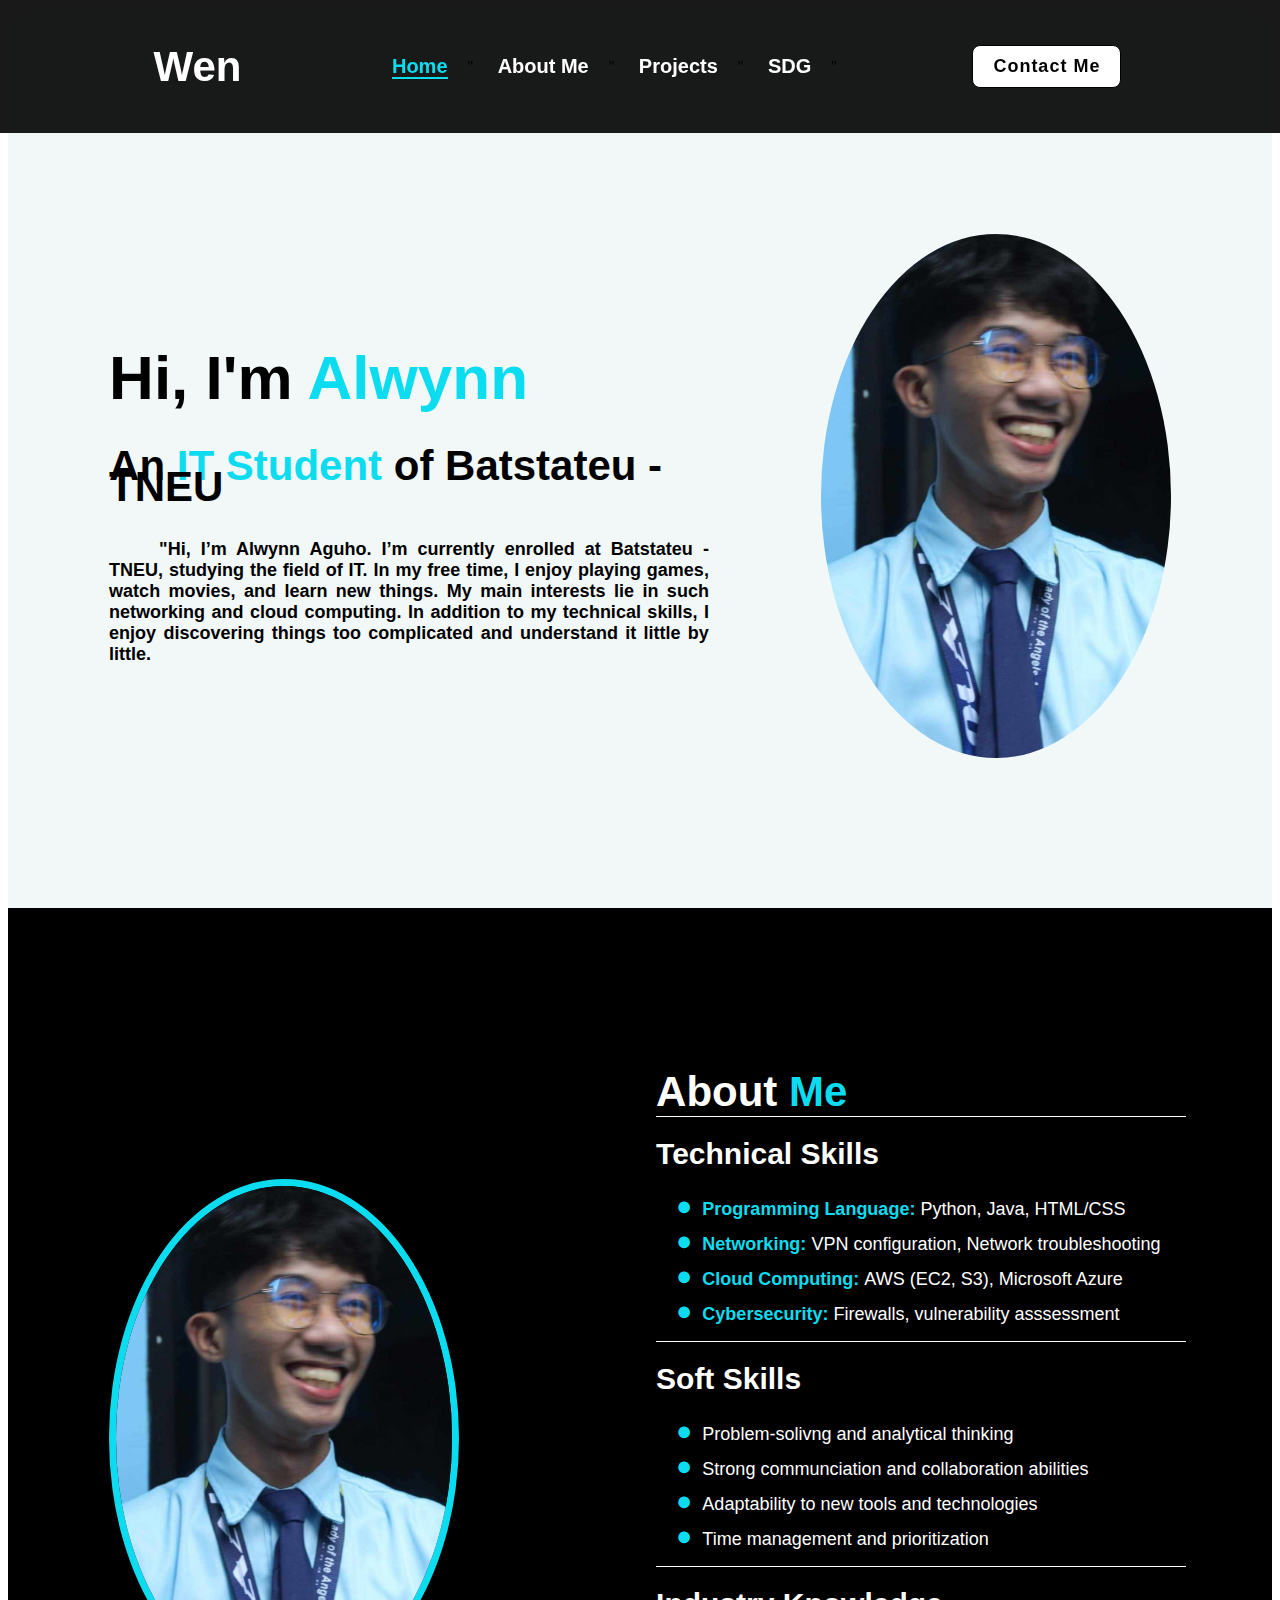
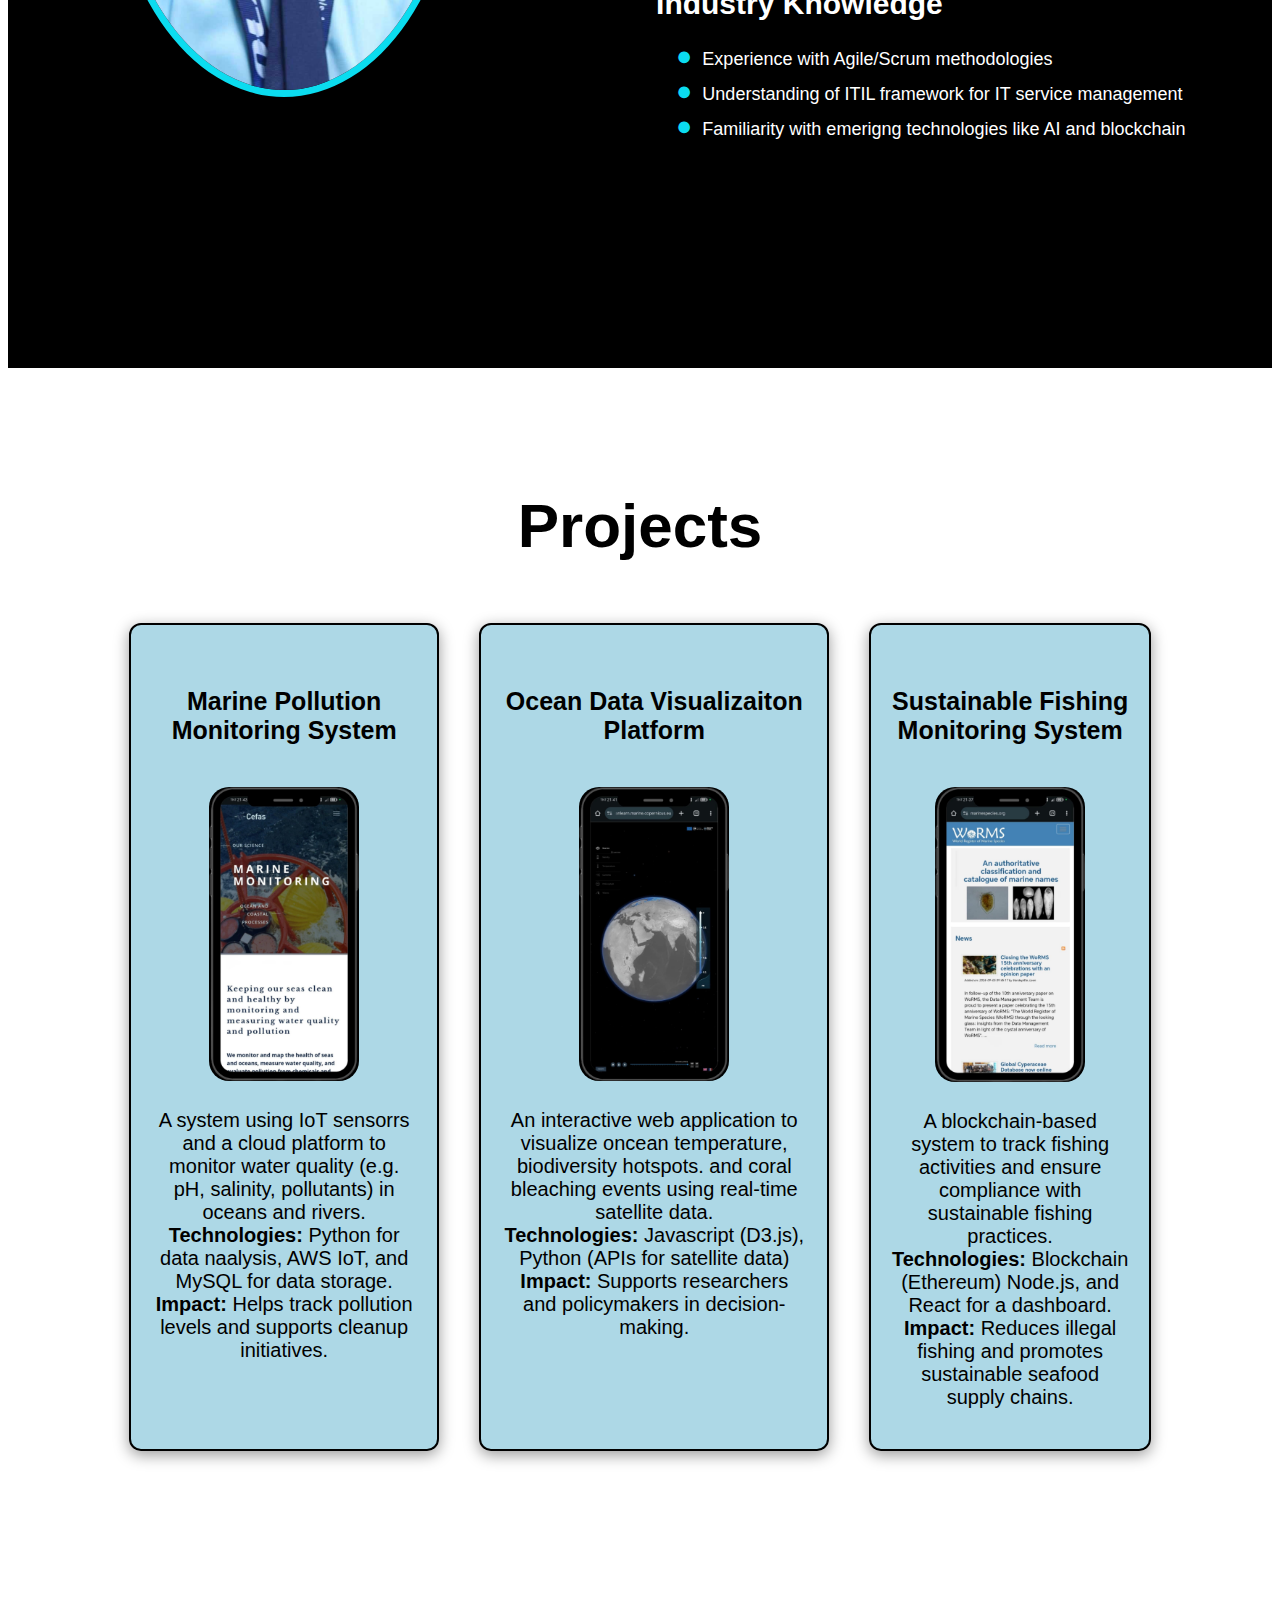
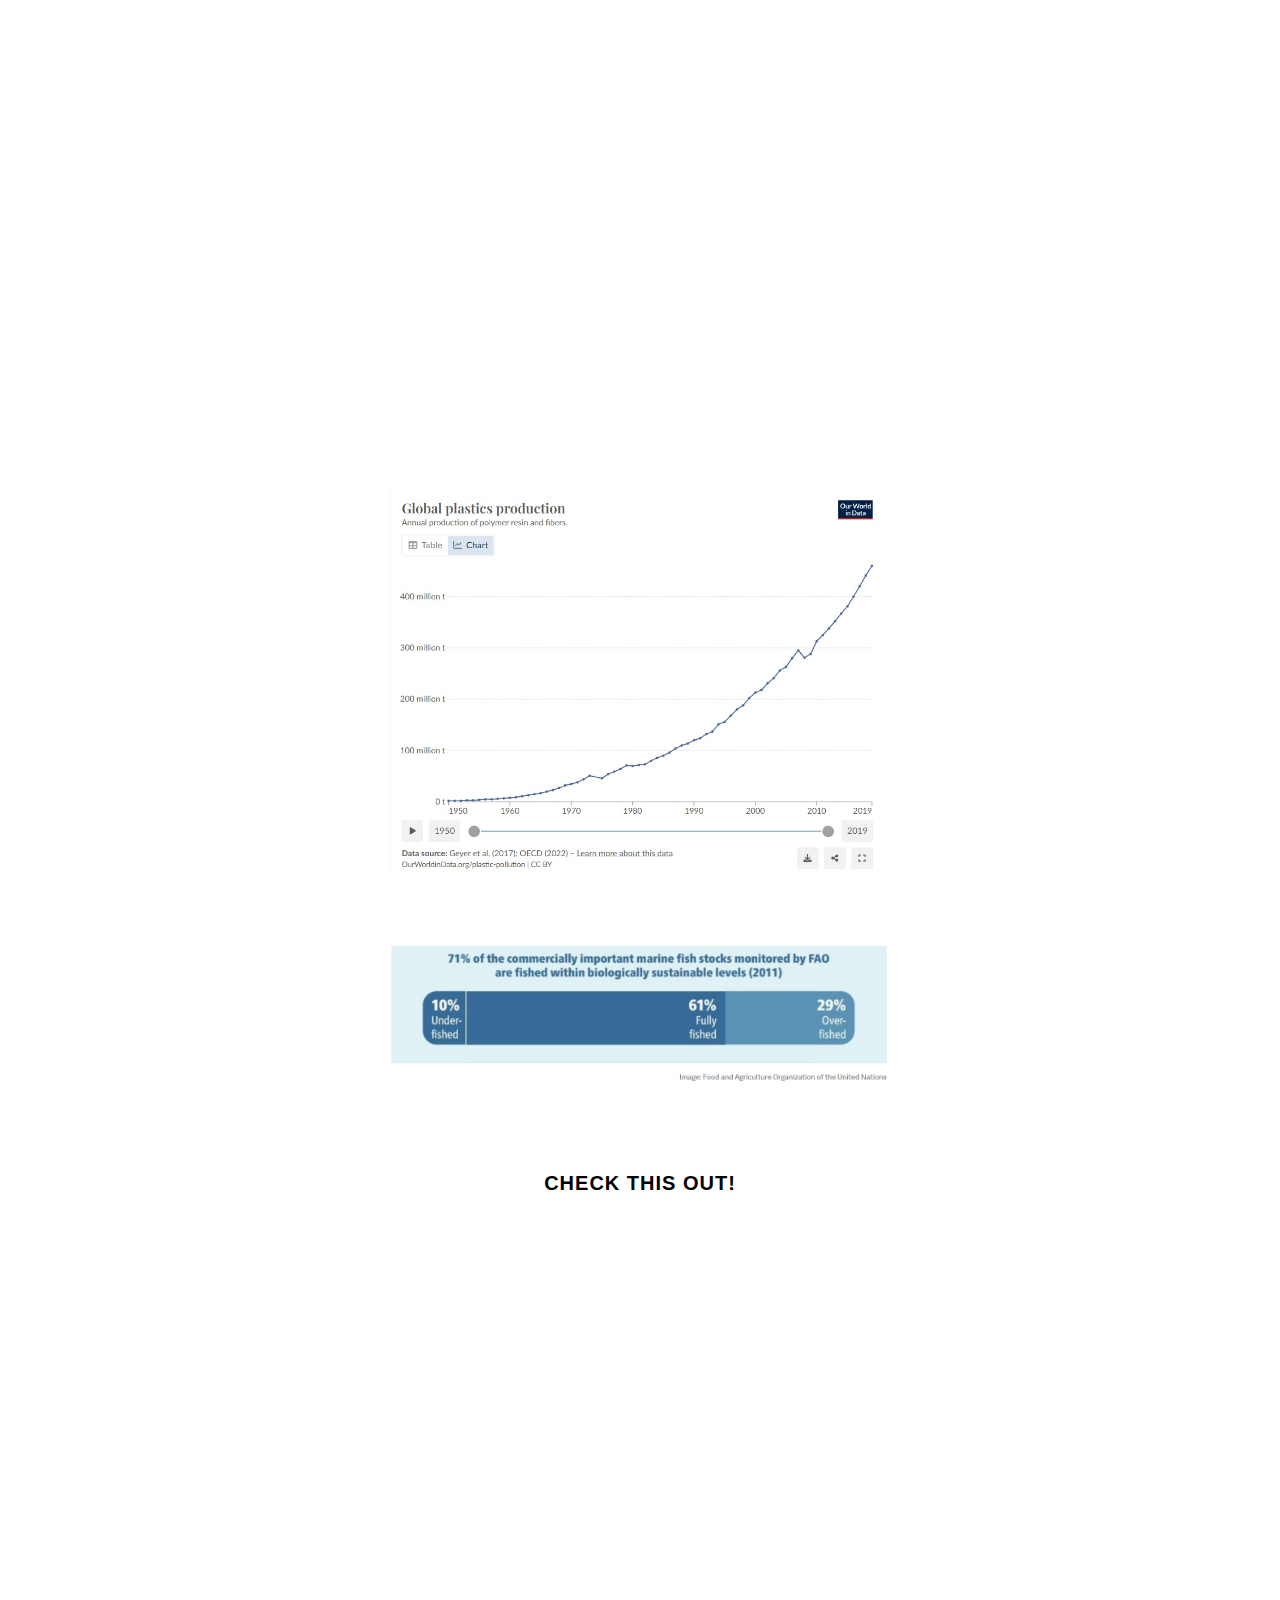
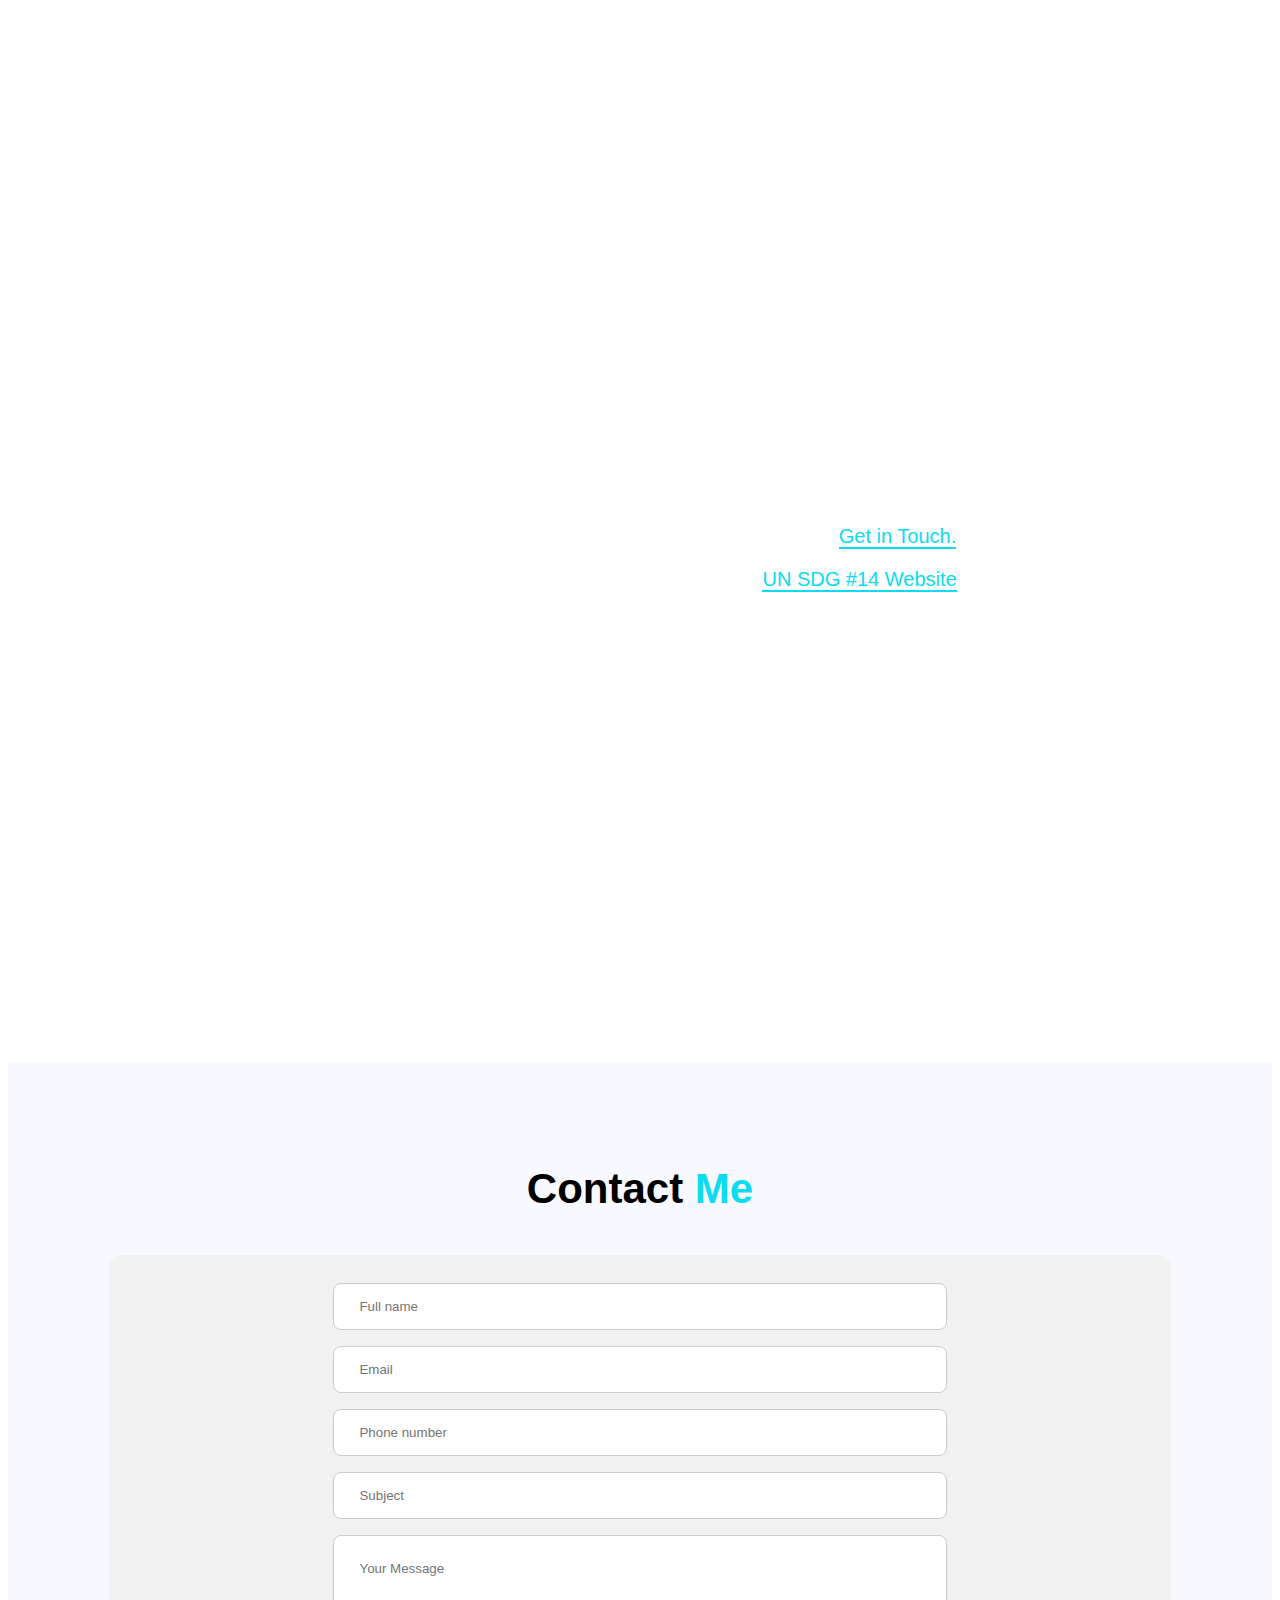
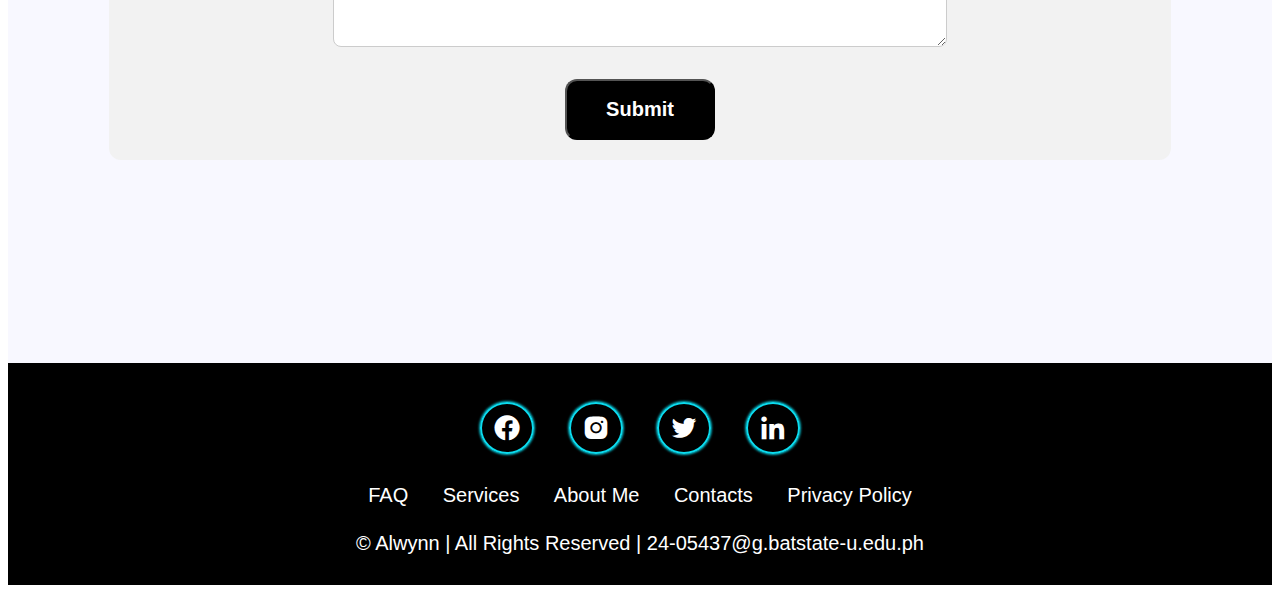
<file: website.html>
<!DOCTYPE html>
<html>
    <head>
        <meta charset="UTF-8">
        <meta http-equiv="X-UA-Compatible" content="IE=edge">
        <meta name="viewport" content="width=device-with, initial-scale=1.0">
        <title>Wen Portfolio</title>
        <link rel="stylesheet" href="style.css"> <!--Linking css-->
        <link href="https://unpkg.com/boxicons@2.1.4/css/boxicons.min.css" rel='stylesheet'> <!--Source of Social Media's icons-->
    </head>
    <body>
        <!--Header-->
        <header class="header">
            <a href="#home" class="logo">Wen</a> <!--Logo-->

            <nav class="navbar"> <!--Navigation Bar-->
                <a href="#home" class="active">Home</a>"
                <a href="#aboutme">About Me</a>"
                <a href="#projects">Projects</a>"
                <a href="#SDG">SDG</a>"
            </nav>
                <a href="#contacts" class="contact">Contact Me</a>
        </header>
        <section class="home" id="home"> <!--Home Section-->
            <div>
                <h1>Hi, I'm <span class="span">Alwynn</span></h1>
                <h3>An <span class="span">IT Student</span> of Batstateu - TNEU</h3>
                <p> "Hi, I’m Alwynn Aguho. I’m currently enrolled at Batstateu - TNEU, studying the field of IT. In my free time, I enjoy playing games, watch movies, and learn new things. 
                    My main interests lie in such networking and cloud computing. In addition to my technical skills, I enjoy discovering things too complicated and understand it little by little. <br>
                    <p id="second">
                    I’m passionate about applying my knowledge to solve real-world problems and make a positive impact. I look forward to collaborating with others and growing both personally and professionally.
                    I'm also looking to learn something new and love connecting with people who share similar interests.
                    I'm excited to connect with like-minded individuals and contribute to meaningful projects."
                    </p>
                </p>    
            </div>
            <div class="pic">
                <img src="image.jpg">
            </div>
        </section>
        <section class="aboutme" id="aboutme"> <!--About Me/Skills & Expertise Section-->
            <img class="pic" src="image.jpg">
                <div class="aboutme">
                    <h3>About <span>Me</span></h3>
                    <div class="skills">
                    <h5>Technical Skills</h5>
                    <div class="first">
                    <ul class="typing-list">
                        <li><b>Programming Language: </b>Python, Java, HTML/CSS</li>
                        <li><b>Networking: </b>VPN configuration, Network troubleshooting</li>
                        <li><b>Cloud Computing: </b>AWS (EC2, S3), Microsoft Azure</li>
                        <li><b>Cybersecurity: </b>Firewalls, vulnerability asssessment</li>
                    </ul>
                    </div>
                    <div class="second">
                    <h5>Soft Skills</h5>
                    <ul class="typing-list">
                        <li>Problem-solivng and analytical thinking</li>
                        <li>Strong communciation and collaboration abilities</li>
                        <li>Adaptability to new tools and technologies</li>
                        <li>Time management and prioritization</li>
                    </ul>
                    </div>
                    <div class="third">
                    <h5>Industry Knowledge</h5>
                    <ul class="typing-list">
                        <li>Experience with Agile/Scrum methodologies</li>
                        <li>Understanding of ITIL framework for IT service management</li>
                        <li>Familiarity with emerigng technologies like AI and blockchain</li>
                    </ul>
                    </div>
                    </div>
                </div>
        </section>
        <section class="projects" id="projects"> <!--Sample of Projects Section-->
            <div class="projects">
                <h3>Projects</h3>
                <div class="p">
                    <div class="list"><h5>Marine Pollution Monitoring System</h5><p><img src="Marine_Pollution_Monitoring_System.jpeg"><br><br>A system using IoT sensorrs and a cloud platform to monitor water quality (e.g. pH, salinity, pollutants) in oceans and rivers.<br><b>Technologies: </b>Python for data naalysis, AWS IoT, and MySQL for data storage.<br><b>Impact: </b>Helps track pollution levels and supports cleanup initiatives.</p></div>
                    <div class="list"><h5>Ocean Data Visualizaiton Platform</h5><p><img src="Ocean_data_visualization_platform.jpeg"><br><br>An interactive web application to visualize oncean temperature, biodiversity hotspots. and coral bleaching events using real-time satellite data.<br><b>Technologies: </b>Javascript (D3.js), Python (APIs for satellite data)<br><b>Impact: </b>Supports researchers and policymakers in decision-making.</p></div>
                    <div class="list"><h5>Sustainable Fishing Monitoring System</h5><p><img src="Sustainable_Fishing_Monitoring_System.jpeg"><br><br>A blockchain-based system to track fishing activities and ensure compliance with sustainable fishing practices.<br><b>Technologies: </b>Blockchain (Ethereum) Node.js, and React for a dashboard.<br><b>Impact: </b>Reduces illegal fishing and promotes sustainable seafood supply chains.</p></div>
                </div>
            </div>
        </section>
        <section class="SDG" id="SDG"> <!--Alignment of SDG to student's skills Section-->
            <div class="SDG">
                <div class="first">
                    <h3>Protecting LIfe Below Water (SDG #14)</h3>
                    <h6>Oceans: The Heart of Our Planet</h6>
                    <p>Oceans cover over 70% of our planet and are essential to life as we know it. They regulate the Earth's climate, provide food and livelihoods for billions, and host an incredible diversity of species. However, marine ecosystems face threats like pollution, overfishing, and climate change.</p>
                    <p><b>Did you know? </b><br>An estimation of 8-10 million metric tons of plastic ends up in the ocean each year.<br><br><img src="Data_of_plastic.jpg"></p>
                    <p>More than 90% of the world's fish stocks are either fully exploited or overfished.<br><br><img src="Data_of_overfish.jpg"></p>
                    <p>Coral reefs could vanish by 2050 if global warming continues at its current pace.<br><a href="https://www.globalseafood.org/advocate/experts-worlds-coral-reefs-could-vanish-by-2050-without-climate-action/#:~:text=Featured%20*%20Intelligence%20How%20the%20oceans%20are,strategies%20for%20viral%20infections%20in%20farmed%20tilapia." class="link">CHECK THIS OUT!</a></p>
                </div>
                <div class="second">
                    <h3>The Role of Technology in Achieving SDG #14</h3>
                    <h6>Innovating for Conservation</h6>
                    <p>Technology is a powerful tool to tackle ocean-related challenges. With advancements in IT, we can:</p>
                    <ul class="list1">
                        <li><p><i>Monitor ocean pollution using IoT sensors and cloud platforms.</i></p></li>
                        <li><p><i>Analyze marine data with AI to predict and mitigate ecological threats.</i></p></li>
                        <li><p><i>Track fishing activities with blockchain to ensure sustainable practices.</i></p></li>
                        <li><p><i>Promote public engagement through mobile apps for biodiversity tracking.</i></p></li>
                    </ul>
                </div>
                <div class="third">
                    <h3>My Skills for Marine Conservation</h3>
                    <p>As a student passionate about both technology and environmental sustainability. I aim to contribute to SDG #14 using my IT expertise.<br><b>Here's how my skills align with this goal: </b></p>
                    <ul class="list2">
                        <li><p><b>Programming Skills: </b>I can build data-driven application to monitor and visualize ocean health (e.g., Python, Javascript)</p></li>
                        <li><p><b>AI and Machine Learning: </b>I can develop AI models that can classify marine species or predict environmental changes.</p></li>
                        <li><p><b>Cloud Computing: </b>Using platforms like AWS and Azure, I can implement scalable solutions for real-time marine data analysis.</p></li>
                    </ul>
                </div>
                <div class="fourth">
                    <h3>Let's Make an Impact Together</h3>
                    <p>We can all play a role in preserving our oceans. Whether you're ann Innovator, environmentalist, or student, <b>your efforts matter.</b></p>
                    <p>Want to collaborate on tech-based conservation projects? <a href="https://www.seacology.org/projects/?fwp_project_type=ocean&gad_source=1&gclid=CjwKCAiA6t-6BhA3EiwAltRFGM6HPc0aIomT-Ws9Bm2hQl5DR6HtXpM-4gbdSmtIYk26R_ZLS1CzshoC5C8QAvD_BwE">Get in Touch.</a></p>
                    <p>Explore resources to learn more about SDG #14: <a href="https://www.globalgoals.org/goals/14-life-belo">UN SDG #14 Website</a></p>
                    <p><b>TOGETHER, WE CAN ENSURE A SUSTAINABLE FUTURE FOR OUR OCEANS AND MARINE LIFE.</b></p>
                </div>
            </div>
        </section>
        <script src="script.js"></script> <!--Linking JavaScript to the Website-->
        <section class="contacts" id="contacts"> <!--Contact Section--> 
            <div class="contacts">
                <h3>Contact <span>Me</span></h3>
                <div class="forms">
                <form action="https://formspree.io/f/mdkovwjo" method="post"> <!--Uses Formspree to receive data from the sender-->
                    <input type="text" id="fullname" name="fullname" placeholder="Full name"><br> <!--Full name--> 
                    <input type="email" id="email" name="email" placeholder="Email"><br> <!--Email--> 
                    <input type="tel" id="number" name="number" placeholder="Phone number"><br> <!--Phone number--> 
                    <input type="text" id="subject" name="subject" placeholder="Subject"><br> <!--Subject--> 
                    <textarea type="text" id="message" name="message" placeholder="Your Message" rows="4" cols="50"></textarea><br> <!--Message--> 
                    <input type="submit" id="submit" name="submit"><br> <!--Submit Button--> 
                </div>
                </form>
            </div>
        </section>
        <footer class="footer"> <!--Footer such as student's social media, contacts, and others--> 
            <div class="social">
                <a href="https://www.facebook.com/alwynnaguho20" id="icon facebook"><i class='bx bxl-facebook-circle'></i></a> <!--Facebook Account--> 
                <a href="https://www.instagram.com/wyn_nnnnnn/" id="icon instragram"><i class='bx bxl-instagram-alt' ></i></a> <!--Instragram Account--> 
                <a href="https://x.com/AguhoAlwyn9840" id="icon twitter"><i class='bx bxl-twitter'></i></i></a> <!--Twitter Account--> 
                <a href="https://www.linkedin.com/in/alwynn-aguho-194b15340/" id="icon linkedin"><i class='bx bxl-linkedin'></i></a> <!--LinkedIn Account--> 
            </div>

            <ul class="list"> <!--FAQ, Services, About Me, Contact Me, and Privacy Policy--> 
                <li>
                    <a href="list.html">FAQ</a> <!--Each link connected to another html file consist of FAQ, Services, and Privacy Policy-->
                </li>
                <li>
                    <a href="list.html" >Services</a>
                </li>
                <li>
                    <a href="#aboutme">About Me</a>
                </li>
                <li>
                    <a href="#contacts">Contacts</a>
                </li>
                <li>
                    <a href="list.html">Privacy Policy</a>
                </li>
            </ul>
            <p class="copyright">&#169; Alwynn | All Rights Reserved | 24-05437@g.batstate-u.edu.ph</p> <!--student's gmail and copyright reserved-->
        </footer>
    </body>
</html>
</file>
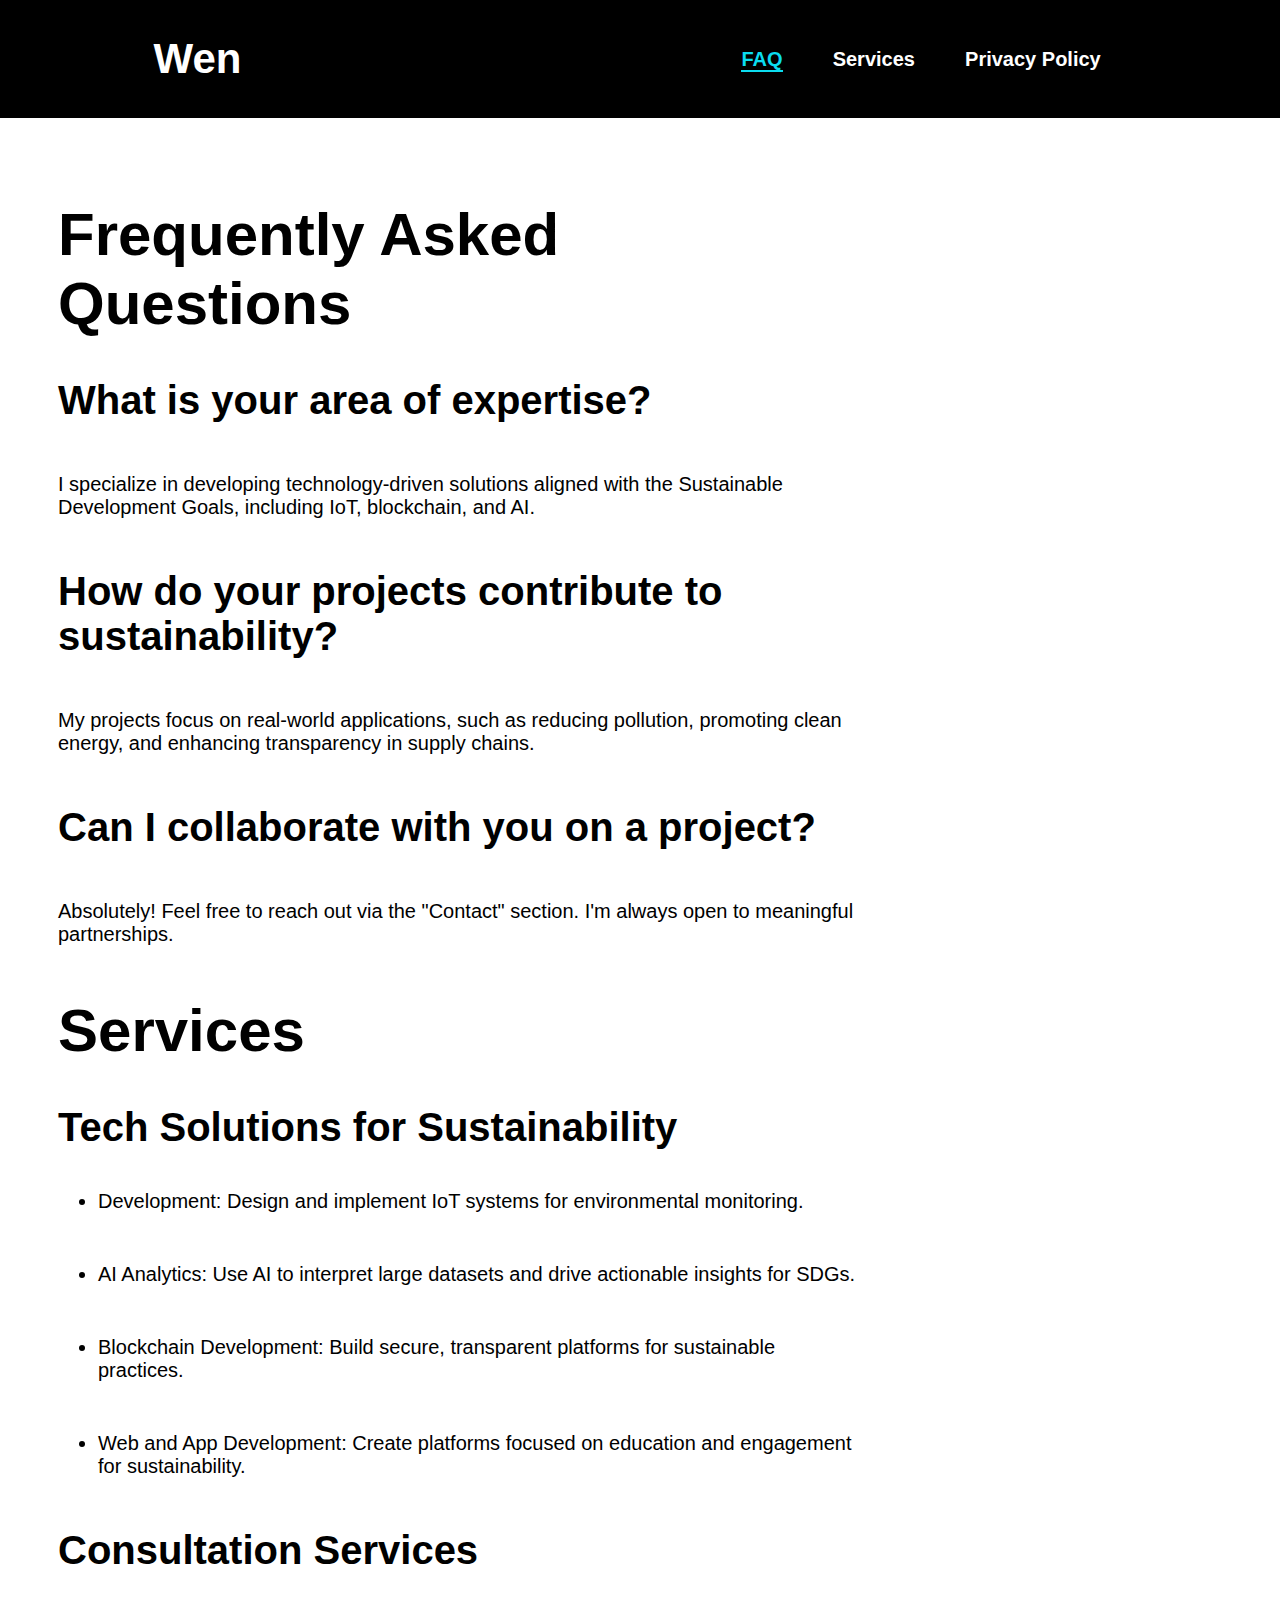
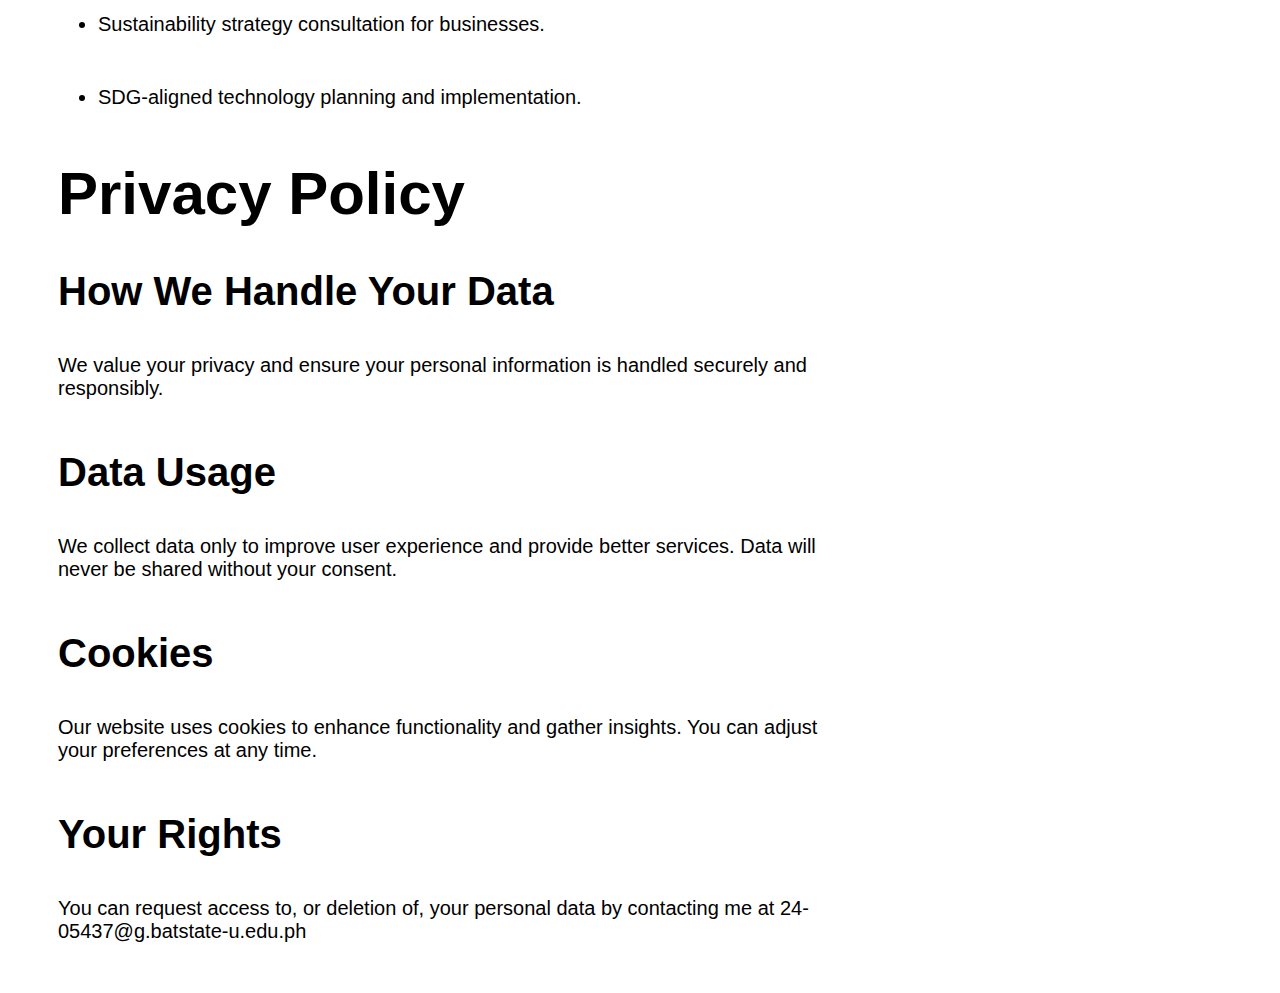
<file: Website/list.html>
<!--Another file consist of FAQ, Services, and Privacy Policy-->

<!DOCTYPE html>
<head>
    <meta charset="UTF-8">
    <meta http-equiv="X-UA-Compatible" content="IE=edge">
    <meta name="viewport" content="width=device-with, initial-scale=1.0">
    <title>Frequently Asked Questions</title>
    <link rel="stylesheet" href="faq.css"> <!--Linked/Connected to another css file-->
</head>
<body>
    <header class="header"> <!--Header-->
        <a href="website.html" class="logo">Wen</a>    

        <nav class="navbar"> <!--Navigation Bar-->
            <a href="#faq" class="active">FAQ</a>" <!--The Navigation Bar also scripted from JavaScript-->
            <a href="#services">Services</a>"
            <a href="#privacy">Privacy Policy</a>"
        </nav> 
    </header>
    <section id="faq"> <!--Frequently Asked Questions-->
        <div class="faq">
            <h1>Frequently Asked Questions</h1>
            <p><b>What is your area of expertise?</b></p>
            <p>I specialize in developing technology-driven solutions aligned with the Sustainable Development Goals, including IoT, blockchain, and AI.</p>
        
            <p><b>How do your projects contribute to sustainability?</b></p>
            <p>My projects focus on real-world applications, such as reducing pollution, promoting clean energy, and enhancing transparency in supply chains.</p>
        
            <p><b>Can I collaborate with you on a project?</b></p>
            <p>Absolutely! Feel free to reach out via the "Contact" section. I'm always open to meaningful partnerships.</p>
        </div>
    </section>
    <section id="services"> <!--Services-->
        <div class="services">
            <h1>Services</h1>
            <h3>Tech Solutions for Sustainability</h3>
            <ul>
                <li>Development: Design and implement IoT systems for environmental monitoring.</li>
                <li> AI Analytics: Use AI to interpret large datasets and drive actionable insights for SDGs.</li>
                <li>Blockchain Development: Build secure, transparent platforms for sustainable practices.</li>
                <li>Web and App Development: Create platforms focused on education and engagement for sustainability.</li>
            </ul>
            <h3>Consultation Services</h3>
            <ul>
                <li>Sustainability strategy consultation for businesses.</li>
                <li>SDG-aligned technology planning and implementation.</li>
            </ul>
        </div>
    </section>
    <section id="privacy"> <!--Privacy Policy-->
        <div class="privacy">
            <h1>Privacy Policy</h1>
            <h3>How We Handle Your Data</h3>
            <p>We value your privacy and ensure your personal information is handled securely and responsibly.</p>

            <h3>Data Usage</h3>
            <p>We collect data only to improve user experience and provide better services. Data will never be shared without your consent.</p>

            <h3>Cookies</h3>
            <p>Our website uses cookies to enhance functionality and gather insights. You can adjust your preferences at any time.</p>

            <h3>Your Rights</h3>
            <p>You can request access to, or deletion of, your personal data by contacting me at 24-05437@g.batstate-u.edu.ph</p>
        </div>
    </section>
    <script src="script.js"></script> <!--The html file is also scripted from the JavaScript mainly focused on navigation bar-->
</body>
</file>
<file: style.css>
* {
    margin: 0x;
    padding: 0px;
    box-sizing: border-box;
    font-family: 'Poppins', sans-serif;
    list-style: none;
    text-decoration: none;
}
/*Header*/
.header {
    background-color: rgba(0, 0, 0, 0.9);
    backdrop-filter: blur(10px);
    width: 100%;
    position: fixed;
    top: 0;
    left: 0;
    padding: 35px 12%;
    display: flex;
    justify-content: space-between;
    align-items: center;
    z-index: 100;
}

.logo {
    font-size: 42px;
    color: white;
    font-weight: 600;
    transition: 0.5s ease;
}

.logo:hover {
    color:rgb(11, 220, 239);
    text-shadow: 0 0 25px rgb(11, 220, 239),
                 0 0 50px rgb(11, 220, 239);
    transform: scale(1.1);
}

/* Navigation Bar*/
.navbar a{
    font-size: 20px;
    color: white;
    font-weight: 600; 
    margin: 0 20px;
    border-bottom: 3px solid transparent;
    transition: 0.7s ease;
}

.navbar a:hover, 
.navbar a.active {
    color: rgb(11, 220, 239);
    border-bottom: 2px solid rgb(11, 220, 239);
}

.contact {
    color: black;
    border: 1px solid black;
    background-color: white;
    border-radius: 8px;
    font-size: 18px;
    font-weight: 600;
    letter-spacing: 1px;
    padding: 10px 20px;
    margin: 10px 5px;
    transition: 0.5s ease;
}

.contact:hover {
    background-color: rgb(11, 220, 239);
    transform: scale(1.2); 
}

/* Section (Home) Part */
.home {
    background: rgb(242, 248, 248);
    width: 100%;
    min-height: 100vh;
    display: flex;
    align-items: center;
    gap: 7em;
    padding: 80px 8% 0;
}
    
div.home {
    max-width: 800px;
}

.home h1 {
    font-size: 62px;
}
.home h3 {
    font-size: 42px;
    line-height: 0.5;
}

.span {
    color: rgb(11, 220, 239);
}

.home p {
    color: black;
    font-size: 18px;
    font-weight: 600;
    margin: 20px 0 30px;
    text-align: justify;
    text-indent: 50px;
}

.home #second {
    text-indent: 50px;
}

div.pic img{
    border-radius: 50%;
    width: 350px;
    height: 70%;
}

/*scroll bar*/
::-webkit-scrollbar {
    width: 15px;
}

::-webkit-scrollbar-thumb {
    background-color: rgb(11, 220, 239);
}

::-webkit-scrollbar-track {
    background-color: rgba(0, 0, 0, 0.6);
    width: 50px;
}

/* Section (About Me) */
.aboutme {
    background: black;
    width: 100%;
    min-height: 100vh;
    display: flex;
    flex-direction: row;
    align-items: center;
    gap: 7em;
    padding: 80px 8%;
}

.aboutme img {
    border-radius: 50%;
    width: 350px;
    height: 70%;
    border: 7px solid rgb(11, 220, 239);
    object-fit: cover;
}

div.aboutme {
    display: block;
    align-items: center;
}

.aboutme h3 {
    color: white;
    font-size: 42px;
    margin: 0;
}

.aboutme span {
    color: rgb(11, 220, 239);
    text-shadow: 0, 0, 25px rgb(11, 220, 239),
                 0, 0, 50px rgb(11, 220, 239);
}

.aboutme .skills {
    color: white;
    align-items: center;
    border-top: 1px solid white;
}

.aboutme h5 {
    font-size: 30px;
    margin: 20px 0;
}

.aboutme .skills li {
    font-size: 18px;
    white-space: nowrap;
    overflow: hidden;
    display: inline-block;
}

.aboutme .skills ul {
    list-style-type: none;
    padding-left: 20px;
    max-width: 600px;
    margin: 10px 0;
    overflow: hidden;
}

.aboutme .skills ul li::before {
    content: "●";
    color: rgb(11, 220, 239);
    font-size: 1.5em;
    margin-right: 10px;
    display: inline-block;
}

.aboutme b {
    color: rgb(11, 220, 239);
}

.aboutme .first {
    border-bottom: 1px solid white;
}

.aboutme .second {
    border-bottom: 1px solid white;
}
  
/* Section (Projects) Part */
section.projects {
    background: white;
    min-height: 150vh;
    gap: 7em;
    padding: 60px 8% 0;
}

.projects h3 {
    text-align: center;
    font-size: 62px;
}

.projects h5 {
    font-size: 25px;
}

.p {
    display: flex;
    justify-content: space-evenly;
}

.projects .list img {
    max-width: 150px;
    border-radius: 20px;
}

.projects .list {
    padding: 20px;
    background-color: lightblue;
    border: 2px solid black;
    border-radius: 12px;
    font-size: 20px;
    text-align: center;
    margin: 0px 20px;
    box-shadow: 0 4px 15px rgba(0, 0, 0, 0.4);
    transition: 0.5s ease;
}

.projects .list:hover,
.projects .list:active {
    background-color: rgb(11, 220, 239);
    transform: scale(1.05);
}

/* Section (SDG) Part */
section.SDG {
    min-height: 280vh;
    gap: 7em;
    padding: 60px 8% 0;
    background-image: linear-gradient(rgba(0,0,0,0.75), 
                                      rgba(0,0,0,0.75)), url(image2.jpg);
    background-size: cover;
    background-position: center;
    background-repeat: no-repeat;
    background-attachment: fixed;
}

.SDG {
    margin-top: 25px;
}

.SDG .first {
    margin-bottom: 50px;
}

.SDG .second {
    margin-top: 50px;
}

.SDG h3, h6 {
    margin: 0px;
    padding: 0px;
    text-align: center;
}

.SDG h3 {
    font-size: 40px;
    color: white;
}

.SDG h6 {
    font-size: 25px;
    color: white;
    margin-top: 10px;
}

.SDG p {
    color: white;
    text-align: center;
    font-size: 20px;
}

.SDG img {
    max-width: 500px;
}

#second {
    display: none;
}

.SDG .link {
    color: black;
    background-color: white;
    border-radius: 8px;
    font-size: 20px;
    font-weight: 600;
    letter-spacing: 1px;
    line-height: 4.5;
    padding: 15px;
    transition: 0.5s ease;
}

.SDG .link:hover {
    background-color: rgb(11, 220, 239);
}

.SDG .second {
    border-bottom: 1px solid white;
}

.SDG .third {
    margin-top: 20px;
    border-bottom: 1px solid white;
}

.SDG .third p {
    line-height: 30px;
}

.SDG .fourth {
    margin-top: 20px;
}


.SDG .fourth a:link {
    color: rgb(11, 220, 239);
    border-bottom: 2px solid rgb(11, 220, 239);
}

.SDG .fourth a:visited {
    color: blue;
}

.SDG .fourth a:active {
    color: blue;
}

/* Section Contacts */
section.contacts {
    min-height: 100vh;
    gap: 7em;
    padding: 60px 8% 0;
    background-color: #f8f8ff;
}

.contacts h3 {
    font-size: 42px;
    text-align: center;
}

.contacts span {
    color:  rgb(11, 220, 239);
}

div.forms {
    border-radius: 12px;
    background-color: #f2f2f2;
    padding: 20px;
    text-align: center;
}

#fullname {
    width: 60%;
    padding: 15px 25px;
    margin: 8px;
    border: 1px solid #ccc;
    border-radius: 8px;
    box-sizing: border-box;
}

#email {
    width: 60%;
    padding: 15px 25px;
    margin: 8px;
    border: 1px solid #ccc;
    border-radius: 8px;
    box-sizing: border-box;
}

#number {
    width: 60%;
    padding: 15px 25px;
    margin: 8px;
    border: 1px solid #ccc;
    border-radius: 8px;
    box-sizing: border-box;
}

#subject {
    width: 60%;
    padding: 15px 25px;
    margin: 8px;
    border: 1px solid #ccc;
    border-radius: 8px;
    box-sizing: border-box;
}

#message {
    width: 60%;
    padding: 25px 25px;
    margin: 8px;
    border: 1px solid #ccc;
    border-radius: 8px;
    box-sizing: border-box;
}

#message::placeholder {
    text-align: left;
    vertical-align: top;
    position: absolute;
    top: 0;
    left: 0;
    padding: 25px;
}

#submit {
    background-color: black;
    color: white;
    border-radius: 12px;
    width: 150px;
    margin-top: 20px;
    padding: 17px 20px;
    font-size: 20px;
    font-weight: 600;
    transition: 0.3s ease;
}

#submit:hover {
    background-color: white;
    color: black;
    transform: scale(1.1);
}

/* Footer Part */
.footer {
    background-color: black;
    color: white;
    text-align: center;
    margin: 0px;
}

/*Social Media of the student*/
.footer .social {
    justify-content: space-between;
    padding-top: 50px;
    padding-bottom: 15px;
}

.footer .social a {
    padding: 10px;
    padding-bottom: 5px;
    margin: 15px;
    border: 2px solid rgb(11, 220, 239);
    border-radius: 80%;
    box-shadow: 0 0 3px rgb(11, 220, 239),
                0 0 3px rgb(11, 220, 239);
    text-align: center;
    font-size: 30px;
    color: white;
}

/*FAQ, Services, and Privacy Policy*/
.footer ul li a {
    color:white;
    font-weight: 400px;
    font-size: 20px;
    padding: 30px 15px;
    text-align: center;
    transition: 0.5s ease;
}

.footer ul li {
    margin: 5px 0;
    display: inline-block;
    transition: 0.5s ease;
}

.footer ul li:hover {
    border-bottom: 2px solid rgb(11, 220, 239);
}
.footer ul li a:hover {
    color: rgb(11, 220, 239);
    text-shadow: 0 0 3px rgb(11, 220, 239);
}

/*copyright*/
.footer .copyright {
    font-size: 20px;
    padding-bottom: 30px;
    text-align: center;
}
</file>
<file: Website/style.css>
* {
    margin: 0x;
    padding: 0px;
    box-sizing: border-box;
    font-family: 'Poppins', sans-serif;
    list-style: none;
    text-decoration: none;
}
/*Header*/
.header {
    background-color: rgba(0, 0, 0, 0.9);
    backdrop-filter: blur(10px);
    width: 100%;
    position: fixed;
    top: 0;
    left: 0;
    padding: 35px 12%;
    display: flex;
    justify-content: space-between;
    align-items: center;
    z-index: 100;
}

.logo {
    font-size: 42px;
    color: white;
    font-weight: 600;
    transition: 0.5s ease;
}

.logo:hover {
    color:rgb(11, 220, 239);
    text-shadow: 0 0 25px rgb(11, 220, 239),
                 0 0 50px rgb(11, 220, 239);
    transform: scale(1.1);
}

/* Navigation Bar*/
.navbar a{
    font-size: 20px;
    color: white;
    font-weight: 600; 
    margin: 0 20px;
    border-bottom: 3px solid transparent;
    transition: 0.7s ease;
}

.navbar a:hover, 
.navbar a.active {
    color: rgb(11, 220, 239);
    border-bottom: 2px solid rgb(11, 220, 239);
}

.contact {
    color: black;
    border: 1px solid black;
    background-color: white;
    border-radius: 8px;
    font-size: 18px;
    font-weight: 600;
    letter-spacing: 1px;
    padding: 10px 20px;
    margin: 10px 5px;
    transition: 0.5s ease;
}

.contact:hover {
    background-color: rgb(11, 220, 239);
    transform: scale(1.2); 
}

/* Section (Home) Part */
.home {
    background: rgb(242, 248, 248);
    width: 100%;
    min-height: 100vh;
    display: flex;
    align-items: center;
    gap: 7em;
    padding: 80px 8% 0;
}
    
div.home {
    max-width: 800px;
}

.home h1 {
    font-size: 62px;
}
.home h3 {
    font-size: 42px;
    line-height: 0.5;
}

.span {
    color: rgb(11, 220, 239);
}

.home p {
    color: black;
    font-size: 18px;
    font-weight: 600;
    margin: 20px 0 30px;
    text-align: justify;
    text-indent: 50px;
}

.home #second {
    text-indent: 50px;
}

div.pic img{
    border-radius: 50%;
    width: 350px;
    height: 70%;
}

/*scroll bar*/
::-webkit-scrollbar {
    width: 15px;
}

::-webkit-scrollbar-thumb {
    background-color: rgb(11, 220, 239);
}

::-webkit-scrollbar-track {
    background-color: rgba(0, 0, 0, 0.6);
    width: 50px;
}

/* Section (About Me) */
.aboutme {
    background: black;
    width: 100%;
    min-height: 100vh;
    display: flex;
    flex-direction: row;
    align-items: center;
    gap: 7em;
    padding: 80px 8%;
}

.aboutme img {
    border-radius: 50%;
    width: 350px;
    height: 70%;
    border: 7px solid rgb(11, 220, 239);
    object-fit: cover;
}

div.aboutme {
    display: block;
    align-items: center;
}

.aboutme h3 {
    color: white;
    font-size: 42px;
    margin: 0;
}

.aboutme span {
    color: rgb(11, 220, 239);
    text-shadow: 0, 0, 25px rgb(11, 220, 239),
                 0, 0, 50px rgb(11, 220, 239);
}

.aboutme .skills {
    color: white;
    align-items: center;
    border-top: 1px solid white;
}

.aboutme h5 {
    font-size: 30px;
    margin: 20px 0;
}

.aboutme .skills li {
    font-size: 18px;
    white-space: nowrap;
    overflow: hidden;
    display: inline-block;
}

.aboutme .skills ul {
    list-style-type: none;
    padding-left: 20px;
    max-width: 600px;
    margin: 10px 0;
    overflow: hidden;
}

.aboutme .skills ul li::before {
    content: "●";
    color: rgb(11, 220, 239);
    font-size: 1.5em;
    margin-right: 10px;
    display: inline-block;
}

.aboutme b {
    color: rgb(11, 220, 239);
}

.aboutme .first {
    border-bottom: 1px solid white;
}

.aboutme .second {
    border-bottom: 1px solid white;
}
  
/* Section (Projects) Part */
section.projects {
    background: white;
    min-height: 150vh;
    gap: 7em;
    padding: 60px 8% 0;
}

.projects h3 {
    text-align: center;
    font-size: 62px;
}

.projects h5 {
    font-size: 25px;
}

.p {
    display: flex;
    justify-content: space-evenly;
}

.projects .list img {
    max-width: 150px;
    border-radius: 20px;
}

.projects .list {
    padding: 20px;
    background-color: lightblue;
    border: 2px solid black;
    border-radius: 12px;
    font-size: 20px;
    text-align: center;
    margin: 0px 20px;
    box-shadow: 0 4px 15px rgba(0, 0, 0, 0.4);
    transition: 0.5s ease;
}

.projects .list:hover,
.projects .list:active {
    background-color: rgb(11, 220, 239);
    transform: scale(1.05);
}

/*responsive for mobile*/
@media (max-width: 768px) {
    .background-section {
        background-attachment: scroll;
    }
}

@media (min-width: 769px) and (max-width: 1024px) {
    .background-section {
        background-attachment: scroll;
    }
}

/* Section (SDG) Part */
section.SDG {
    min-height: 280vh;
    gap: 7em;
    padding: 60px 8% 0;
    background-image: linear-gradient(rgba(0,0,0,0.75), 
                                      rgba(0,0,0,0.75)), url(image2.jpg);
    background-size: cover;
    background-position: center;
    background-repeat: no-repeat;
    background-attachment: fixed;
}

.SDG {
    margin-top: 25px;
}

.SDG .first {
    margin-bottom: 50px;
}

.SDG .second {
    margin-top: 50px;
}

.SDG h3, h6 {
    margin: 0px;
    padding: 0px;
    text-align: center;
}

.SDG h3 {
    font-size: 40px;
    color: white;
}

.SDG h6 {
    font-size: 25px;
    color: white;
    margin-top: 10px;
}

.SDG p {
    color: white;
    text-align: center;
    font-size: 20px;
}

.SDG img {
    max-width: 500px;
}

#second {
    display: none;
}

.SDG .link {
    color: black;
    background-color: white;
    border-radius: 8px;
    font-size: 20px;
    font-weight: 600;
    letter-spacing: 1px;
    line-height: 4.5;
    padding: 15px;
    transition: 0.5s ease;
}

.SDG .link:hover {
    background-color: rgb(11, 220, 239);
}

.SDG .second {
    border-bottom: 1px solid white;
}

.SDG .third {
    margin-top: 20px;
    border-bottom: 1px solid white;
}

.SDG .third p {
    line-height: 30px;
}

.SDG .fourth {
    margin-top: 20px;
}


.SDG .fourth a:link {
    color: rgb(11, 220, 239);
    border-bottom: 2px solid rgb(11, 220, 239);
}

.SDG .fourth a:visited {
    color: blue;
}

.SDG .fourth a:active {
    color: blue;
}

/* Section Contacts */
section.contacts {
    min-height: 100vh;
    gap: 7em;
    padding: 60px 8% 0;
    background-color: #f8f8ff;
}

.contacts h3 {
    font-size: 42px;
    text-align: center;
}

.contacts span {
    color:  rgb(11, 220, 239);
}

div.forms {
    border-radius: 12px;
    background-color: #f2f2f2;
    padding: 20px;
    text-align: center;
}

#fullname {
    width: 60%;
    padding: 15px 25px;
    margin: 8px;
    border: 1px solid #ccc;
    border-radius: 8px;
    box-sizing: border-box;
}

#email {
    width: 60%;
    padding: 15px 25px;
    margin: 8px;
    border: 1px solid #ccc;
    border-radius: 8px;
    box-sizing: border-box;
}

#number {
    width: 60%;
    padding: 15px 25px;
    margin: 8px;
    border: 1px solid #ccc;
    border-radius: 8px;
    box-sizing: border-box;
}

#subject {
    width: 60%;
    padding: 15px 25px;
    margin: 8px;
    border: 1px solid #ccc;
    border-radius: 8px;
    box-sizing: border-box;
}

#message {
    width: 60%;
    padding: 25px 25px;
    margin: 8px;
    border: 1px solid #ccc;
    border-radius: 8px;
    box-sizing: border-box;
}

#message::placeholder {
    text-align: left;
    vertical-align: top;
    position: absolute;
    top: 0;
    left: 0;
    padding: 25px;
}

#submit {
    background-color: black;
    color: white;
    border-radius: 12px;
    width: 150px;
    margin-top: 20px;
    padding: 17px 20px;
    font-size: 20px;
    font-weight: 600;
    transition: 0.3s ease;
}

#submit:hover {
    background-color: white;
    color: black;
    transform: scale(1.1);
}

/* Footer Part */
.footer {
    background-color: black;
    color: white;
    text-align: center;
    margin: 0px;
}

/*Social Media of the student*/
.footer .social {
    justify-content: space-between;
    padding-top: 50px;
    padding-bottom: 15px;
}

.footer .social a {
    padding: 10px;
    padding-bottom: 5px;
    margin: 15px;
    border: 2px solid rgb(11, 220, 239);
    border-radius: 80%;
    box-shadow: 0 0 3px rgb(11, 220, 239),
                0 0 3px rgb(11, 220, 239);
    text-align: center;
    font-size: 30px;
    color: white;
}

/*FAQ, Services, and Privacy Policy*/
.footer ul li a {
    color:white;
    font-weight: 400px;
    font-size: 20px;
    padding: 30px 15px;
    text-align: center;
    transition: 0.5s ease;
}

.footer ul li {
    margin: 5px 0;
    display: inline-block;
    transition: 0.5s ease;
}

.footer ul li:hover {
    border-bottom: 2px solid rgb(11, 220, 239);
}
.footer ul li a:hover {
    color: rgb(11, 220, 239);
    text-shadow: 0 0 3px rgb(11, 220, 239);
}

/*copyright*/
.footer .copyright {
    font-size: 20px;
    padding-bottom: 30px;
    text-align: center;
}
</file>
<file: faq.css>
* {
    margin: 0x;
    padding: 0px;
    box-sizing: border-box;
    font-family: 'Poppins', sans-serif;
    list-style: none;
    text-decoration: none;
}

/*Header*/
.header {
    background-color: black;
    backdrop-filter: blur(10px);
    width: 100%;
    position: fixed;
    top: 0;
    left: 0;
    padding: 35px 12%;
    display: flex;
    justify-content: space-between;
    align-items: center;
    z-index: 100;
}

/*Navigation Bar*/
.logo {
    font-size: 42px;
    color: white;
    font-weight: 600;
    transition: 0.5s ease;
}

.logo:hover {
    color:rgb(11, 220, 239);
    text-shadow: 0 0 25px rgb(11, 220, 239),
                 0 0 50px rgb(11, 220, 239);
    transform: scale(1.1);
}

.navbar a{
    font-size: 20px;
    color: white;
    font-weight: 600; 
    margin: 0 20px;
    border-bottom: 3px solid transparent;
    transition: 0.7s ease;
}

.navbar a:hover, 
.navbar a.active {
    color: rgb(11, 220, 239);
    border-bottom: 2px solid rgb(11, 220, 239);
}

/*Body*/
.body {
    background: white;
    width: 100%;
    min-height: 1000vh;
    gap: 7em;
    padding: 80px 8% 0;
}

/*Frequently Asked Questions, Services, and Privacy Policy*/
div.faq {
    max-width: 800px;
    margin-top: 200px;
    margin-left: 50px;
}

div.services {
    max-width: 800px;
    margin-left: 50px;
}

div.privacy {
    max-width: 800px;
    margin-left: 50px;
}

/*Styles for Fonts and List*/
h1 {
    font-size: 60px;
}

h3 {
    font-size: 40px;
}

p b {
    color: black;
    font-size: 40px;
}

p {
    margin-bottom: 50px;
    font-size: 20px;
}

ul li {
    list-style-type: disc;
    margin-left: 40px;
    font-size: 20px;
    margin-bottom: 50px;
}
</file>
<file: Website/faq.css>
* {
    margin: 0x;
    padding: 0px;
    box-sizing: border-box;
    font-family: 'Poppins', sans-serif;
    list-style: none;
    text-decoration: none;
}

/*Header*/
.header {
    background-color: black;
    backdrop-filter: blur(10px);
    width: 100%;
    position: fixed;
    top: 0;
    left: 0;
    padding: 35px 12%;
    display: flex;
    justify-content: space-between;
    align-items: center;
    z-index: 100;
}

/*Navigation Bar*/
.logo {
    font-size: 42px;
    color: white;
    font-weight: 600;
    transition: 0.5s ease;
}

.logo:hover {
    color:rgb(11, 220, 239);
    text-shadow: 0 0 25px rgb(11, 220, 239),
                 0 0 50px rgb(11, 220, 239);
    transform: scale(1.1);
}

.navbar a{
    font-size: 20px;
    color: white;
    font-weight: 600; 
    margin: 0 20px;
    border-bottom: 3px solid transparent;
    transition: 0.7s ease;
}

.navbar a:hover, 
.navbar a.active {
    color: rgb(11, 220, 239);
    border-bottom: 2px solid rgb(11, 220, 239);
}

/*Body*/
.body {
    background: white;
    width: 100%;
    min-height: 1000vh;
    gap: 7em;
    padding: 80px 8% 0;
}

/*Frequently Asked Questions, Services, and Privacy Policy*/
div.faq {
    max-width: 800px;
    margin-top: 200px;
    margin-left: 50px;
}

div.services {
    max-width: 800px;
    margin-left: 50px;
}

div.privacy {
    max-width: 800px;
    margin-left: 50px;
}

/*Styles for Fonts and List*/
h1 {
    font-size: 60px;
}

h3 {
    font-size: 40px;
}

p b {
    color: black;
    font-size: 40px;
}

p {
    margin-bottom: 50px;
    font-size: 20px;
}

ul li {
    list-style-type: disc;
    margin-left: 40px;
    font-size: 20px;
    margin-bottom: 50px;
}
</file>
